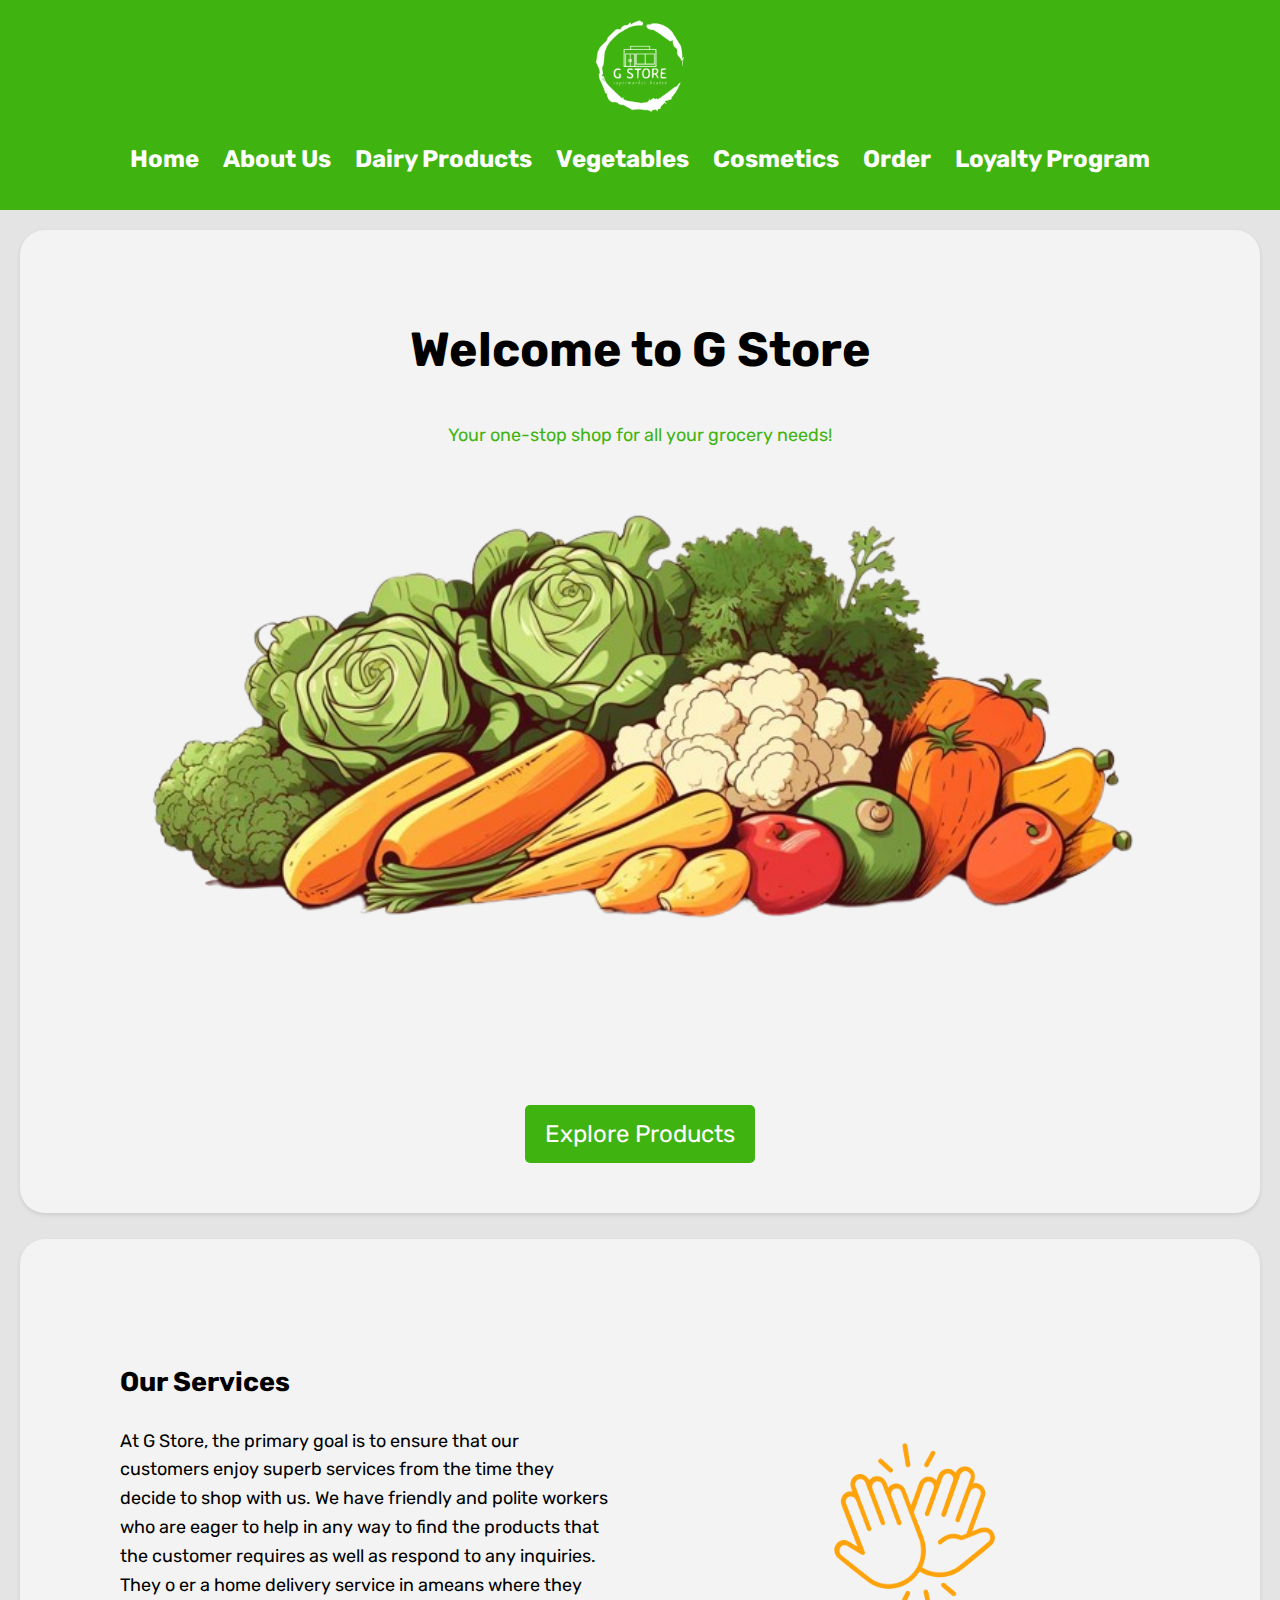
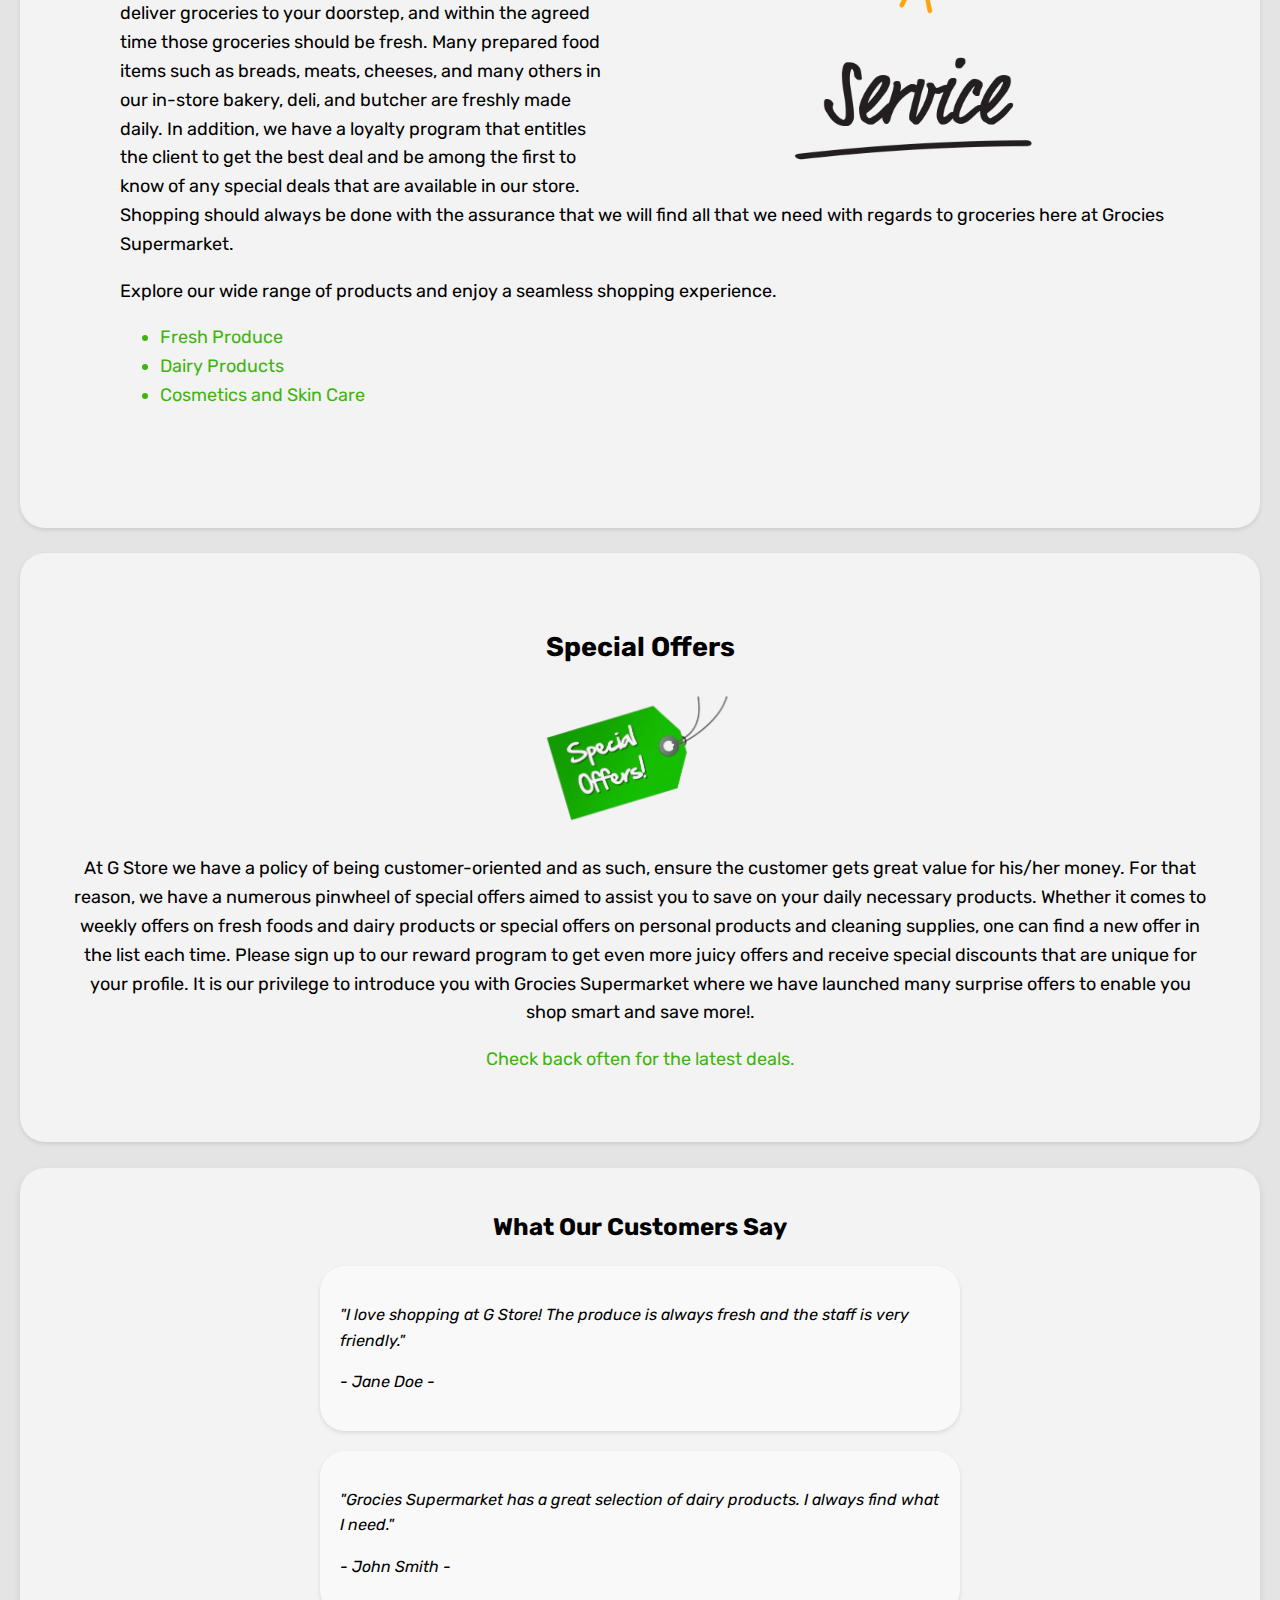
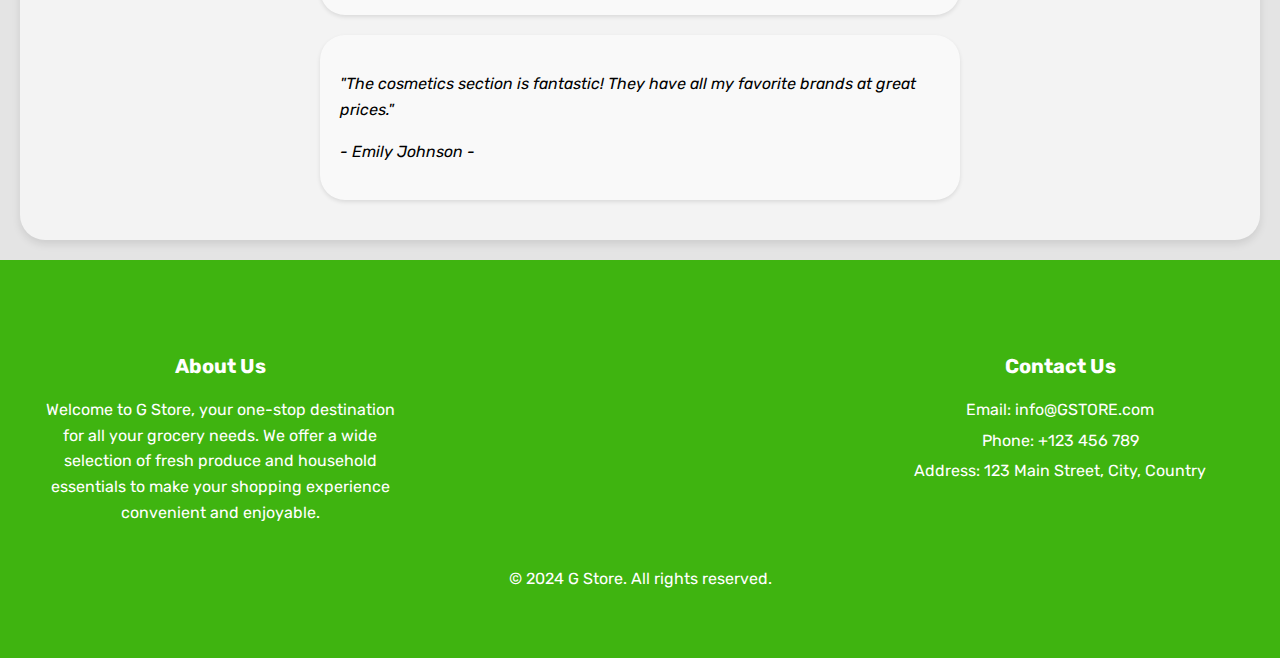
<file: index.html>
<!DOCTYPE html>
<html lang="en">
<head>
    <meta charset="UTF-8">
    <meta name="viewport" content="width=device-width, initial-scale=1.0">
    <title>G Store</title>
    <link rel="stylesheet" href="./css/style.css">
    <link rel="stylesheet" href="./css/index.css">
    <link href='https://fonts.googleapis.com/css?family=Rubik' rel='stylesheet'>
    <link rel="icon" type="image/icon" href="./img/favicon.png">
</head>
<body>
    <header>
        <img src="./img/logo.png" alt="Logo" class="logo">
        <nav>
            <ul>
                <li><a href="./index.html">Home</a></li>
                <li><a href="./aboutus.html">About Us</a></li>
                <li><a href="./dairyP.html">Dairy Products</a></li>
                <li><a href="./Vegetables.html">Vegetables</a></li>
                <li><a href="./Cosmetics.html">Cosmetics</a></li>
                <li><a href="./oder.html">Order</a></li>
                <li><a href="./Loyalty.html">Loyalty Program</a></li>
            </ul>
        </nav>
    </header>
    <main>
        <section class="intro">
            <h1>Welcome to G Store</h1>
            <p>Your one-stop shop for all your grocery needs!</p>
            <img src="./img/g store img.png" alt="Grocies Supermarket" class="responsive-image" id="gstore-img">
            <section>
            <a href="./dairyP.html" id="explorebtn">Explore Products</a>
            </section>
        </section>
        <br>
        <section class="services">
            <h2>Our Services</h2>
            <img src="./img/Service-Logo-PNG.png" alt="Services" class="responsive-image" id="service-img">
            <p>At G Store, the primary goal is to ensure that our customers enjoy superb services from the time they decide to shop with us. We have friendly and polite workers who are eager to help in any way to find the products that the customer requires as well as respond to any inquiries. They o er a home delivery service in ameans where they deliver groceries to your doorstep, and within the agreed time those groceries should be fresh. Many prepared food items such as breads, meats, cheeses, and many others in our in-store bakery, deli, and butcher are freshly made daily. In addition, we have a loyalty program that entitles the client to get the best deal and be among the first to know of any special deals that are available in our store. Shopping should always be done with the assurance that we will find all that we need with regards to groceries here at Grocies Supermarket.</p>
            <p>Explore our wide range of products and enjoy a seamless shopping experience.</p>
            <ul>
                <li>Fresh Produce</li>
                <li>Dairy Products</li>
                <li>Cosmetics and Skin Care</li>
            </ul>
        </section>
        <br>
        <section class="offers">
            <h2>Special Offers</h2>
            <img src="./img/offerimg (2).png" alt="Special Offers" class="responsive-image" id="offer-img">
            <p>At G Store we have a policy of being customer-oriented and as such, ensure the customer gets great value for his/her money. For that reason, we have a numerous pinwheel of special offers aimed to assist you to save on your daily necessary products. Whether it comes to weekly offers on fresh foods and dairy products or special offers on personal products and cleaning supplies, one can find a new offer in the list each time. Please sign up to our reward program to get even more juicy offers and receive special discounts that are unique for your profile. It is our privilege to introduce you with Grocies Supermarket where we have launched many surprise offers to enable you shop smart and save more!.</p>
            <p id="offer-line">Check back often for the latest deals.</p>
        </section>
        <br>
        <section class="customer-reviews">
            <h2>What Our Customers Say</h2>
            <article class="review">
                <p>"I love shopping at G Store! The produce is always fresh and the staff is very friendly."</p>
                <p>- Jane Doe -</p>
            </article>
            <article class="review">
                <p>"Grocies Supermarket has a great selection of dairy products. I always find what I need."</p>
                <p>- John Smith -</p>
            </article>
            <article class="review">
                <p>"The cosmetics section is fantastic! They have all my favorite brands at great prices."</p>
                <p>- Emily Johnson -</p>
            </article>
        </section>
    </main>
    <footer class="footer">
        <div class="footer-container">
            <section class="footer-info">
                <h3>About Us</h3>
                <p>Welcome to G Store, your one-stop destination for all your grocery needs. We offer a wide selection of fresh produce and household essentials to make your shopping experience convenient and enjoyable.</p>
            </section>
            <section class="footer-contact">
                <h3>Contact Us</h3>
                <p>Email: info@GSTORE.com</p>
                <p>Phone: +123 456 789</p>
                <p>Address: 123 Main Street, City, Country</p>
            </section>
        </div>
        <p>&copy; 2024 G Store. All rights reserved.</p>
   </footer>    
</body>
</html>
</file>
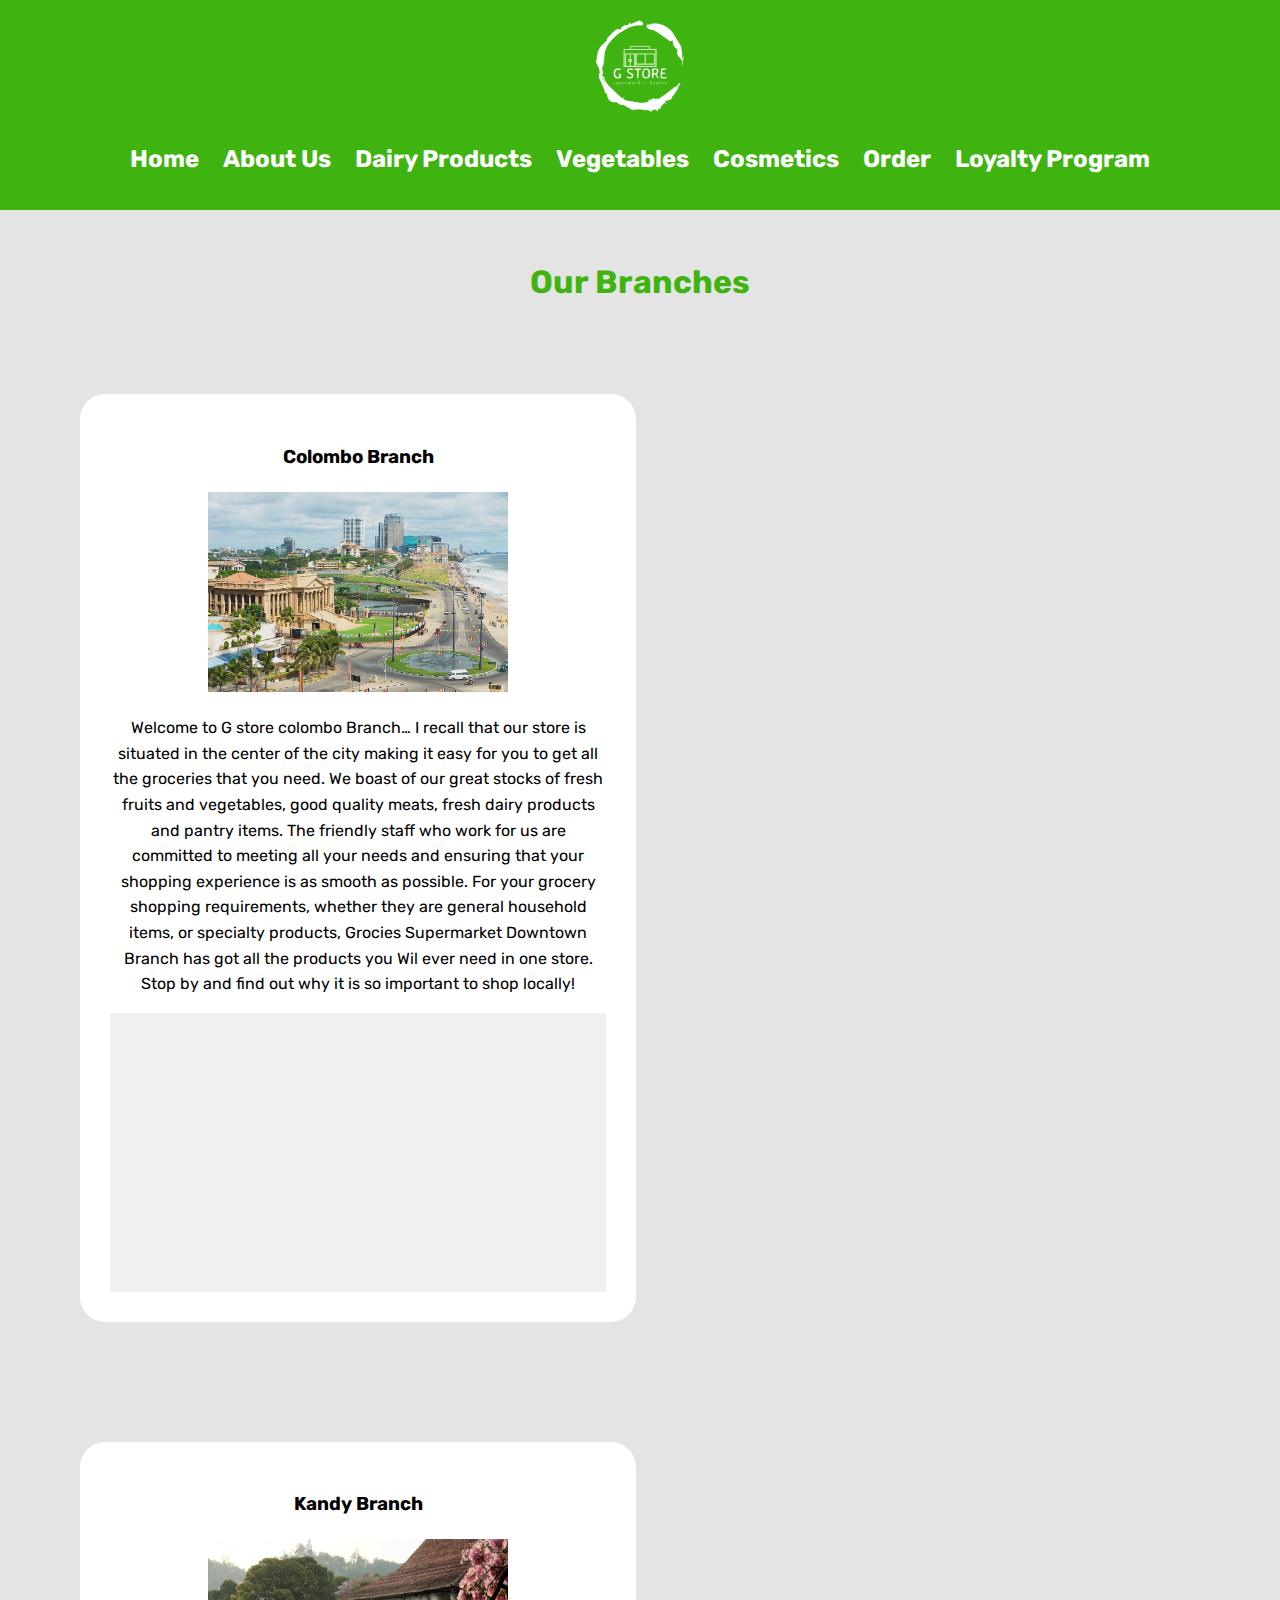
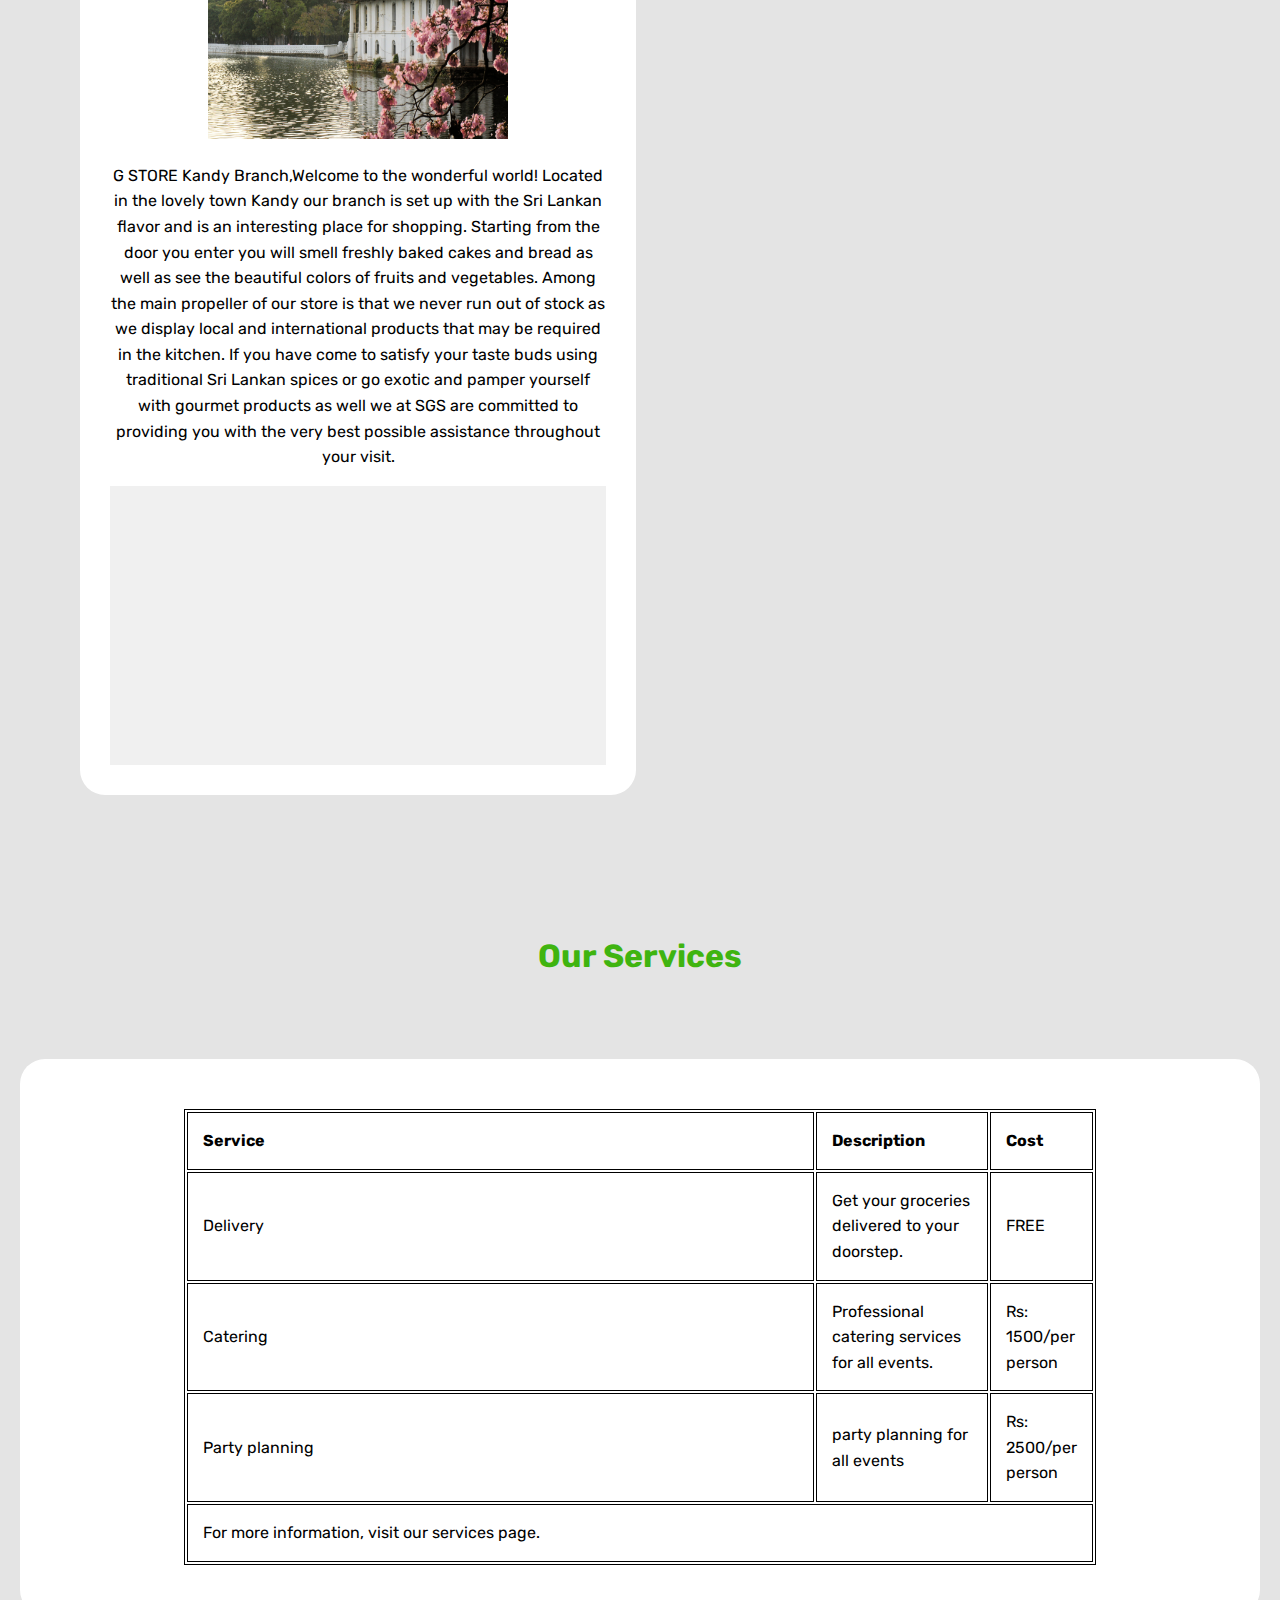
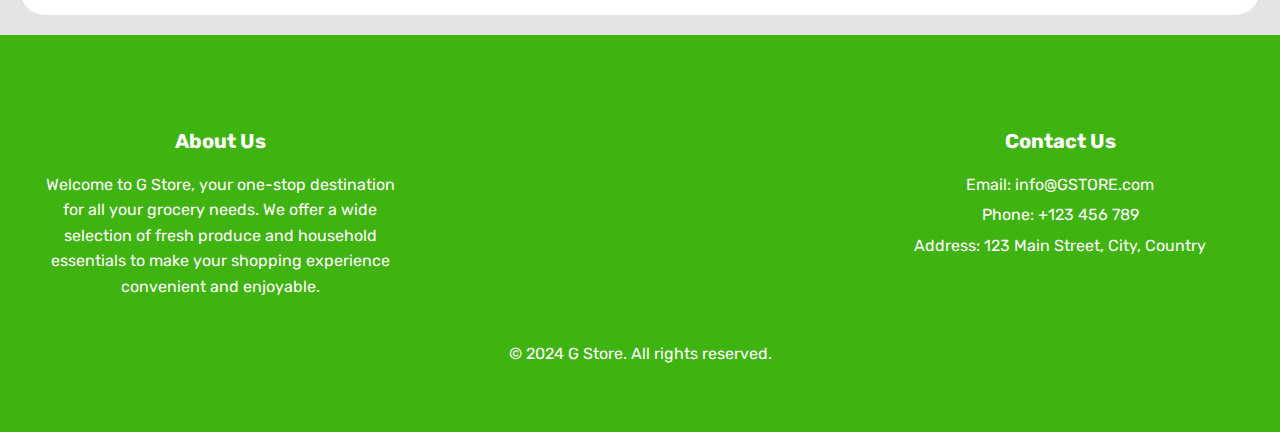
<file: aboutus.html>
<!DOCTYPE html>
<html lang="en">
<head>
    <meta charset="UTF-8">
    <meta name="viewport" content="width=device-width, initial-scale=1.0">
    <title>About Us - G Store</title>
    <link rel="stylesheet" href="./css/style.css">
    <link rel="stylesheet" href="./css/aboutus.css">
    <link href='https://fonts.googleapis.com/css?family=Rubik' rel='stylesheet'>
    <link rel="stylesheet" href="https://cdnjs.cloudflare.com/ajax/libs/font-awesome/4.7.0/css/font-awesome.min.css">
    <link rel="icon" type="image/icon" href="./img/favicon.png">
</head>
<body>
    <header>
        <img src="./img/logo.png" alt="Logo" class="logo">
        <nav>
            <ul>
                <li><a href="./index.html">Home</a></li>
                <li><a href="./aboutus.html">About Us</a></li>
                <li><a href="./dairyP.html">Dairy Products</a></li>
                <li><a href="./Vegetables.html">Vegetables</a></li>
                <li><a href="./Cosmetics.html">Cosmetics</a></li>
                <li><a href="./oder.html">Order</a></li>
                <li><a href="./Loyalty.html">Loyalty Program</a></li>
            </ul>
        </nav>
    </header>
    <main>
        <section class="branch">
            <h2 id="branches">Our Branches</h2>
            <section class="branch-info">
            <h3>Colombo Branch</h3>
            <img id="branchimg" src="./img/Colombo-Sri-Lanka.webp" alt="colombo Branch" class="responsive-image">
            <p>Welcome to G store colombo Branch… I recall that our store is situated in the center of the city making it easy for you to get all the groceries that you need. We boast of our great stocks of fresh fruits and vegetables, good quality meats, fresh dairy products and pantry items. The friendly staff who work for us are committed to meeting all your needs and ensuring that your shopping experience is as smooth as possible. For your grocery shopping requirements, whether they are general household items, or specialty products, Grocies Supermarket Downtown Branch has got all the products you Wil ever need in one store. Stop by and find out why it is so important to shop locally!</p>
            <div class="map-container">
            <iframe src="https://www.google.com/maps/embed?pb=!1m18!1m12!1m3!1d63371.804534919356!2d79.77826489864545!3d6.9219175197999405!2m3!1f0!2f0!3f0!3m2!1i1024!2i768!4f13.1!3m3!1m2!1s0x3ae253d10f7a7003%3A0x320b2e4d32d3838d!2sColombo!5e0!3m2!1sen!2slk!4v1716391296738!5m2!1sen!2slk" width="600px" height="450px" style="border:0;" allowfullscreen="" loading="lazy" referrerpolicy="no-referrer-when-downgrade"></iframe>
            </div>
            </section>
            <section class="branch-info">
            <h3>Kandy Branch</h3>
            <img id="branchimg" src="./img/kandy.jpg" alt="kandy Branch" class="responsive-image">
            <p>G STORE Kandy Branch,Welcome to the wonderful world! Located in the lovely town Kandy our branch is set up with the Sri Lankan flavor and is an interesting place for shopping. Starting from the door you enter you will smell freshly baked cakes and bread as well as see the beautiful colors of fruits and vegetables. Among the main propeller of our store is that we never run out of stock as we display local and international products that may be required in the kitchen. If you have come to satisfy your taste buds using traditional Sri Lankan spices or go exotic and pamper yourself with gourmet products as well we at SGS are committed to providing you with the very best possible assistance throughout your visit.</p>
            <div class="map-container">
            <iframe src="https://www.google.com/maps/embed?pb=!1m18!1m12!1m3!1d31660.21194399941!2d80.60518184996235!3d7.294587402113432!2m3!1f0!2f0!3f0!3m2!1i1024!2i768!4f13.1!3m3!1m2!1s0x3ae366266498acd3%3A0x411a3818a1e03c35!2sKandy!5e0!3m2!1sen!2slk!4v1716389915965!5m2!1sen!2slk" width="600px" height="450px" style="border:0;" allowfullscreen="" loading="lazy" referrerpolicy="no-referrer-when-downgrade"></iframe>
            </div>
            </section>
        </section>
        <h2 id="service-title">Our Services</h2>
        <section class="services">
            <table>
                <thead>
                    <tr>
                        <th>Service</th>
                        <th>Description</th>
                        <th>Cost</th>
                    </tr>
                </thead>
                <tbody>
                    <tr>
                        <td>Delivery</td>
                        <td>Get your groceries delivered to your doorstep.</td>
                        <td>FREE</td>
                    </tr>
                    <tr>
                        <td>Catering</td>
                        <td>Professional catering services for all events.</td>
                        <td>Rs: 1500/per person</td>
                    </tr>
                    <tr>
                        <td>Party planning</td>
                        <td>party planning for all events</td>
                        <td>Rs: 2500/per person</td>
                    </tr>
                </tbody>
                <tfoot>
                    <tr>
                        <td colspan="3">For more information, visit our services page.</td>
                    </tr>
                </tfoot>
            </table>
        </section>
    </main>
    <footer class="footer">
        <div class="footer-container">
            <section class="footer-info">
                <h3>About Us</h3>
                <p>Welcome to G Store, your one-stop destination for all your grocery needs. We offer a wide selection of fresh produce and household essentials to make your shopping experience convenient and enjoyable.</p>
            </section>
            <section class="footer-contact">
                <h3>Contact Us</h3>
                <p>Email: info@GSTORE.com</p>
                <p>Phone: +123 456 789</p>
                <p>Address: 123 Main Street, City, Country</p>
            </section>
        </div>
        <p>&copy; 2024 G Store. All rights reserved.</p>
   </footer>        
</body>
</html>
</file>
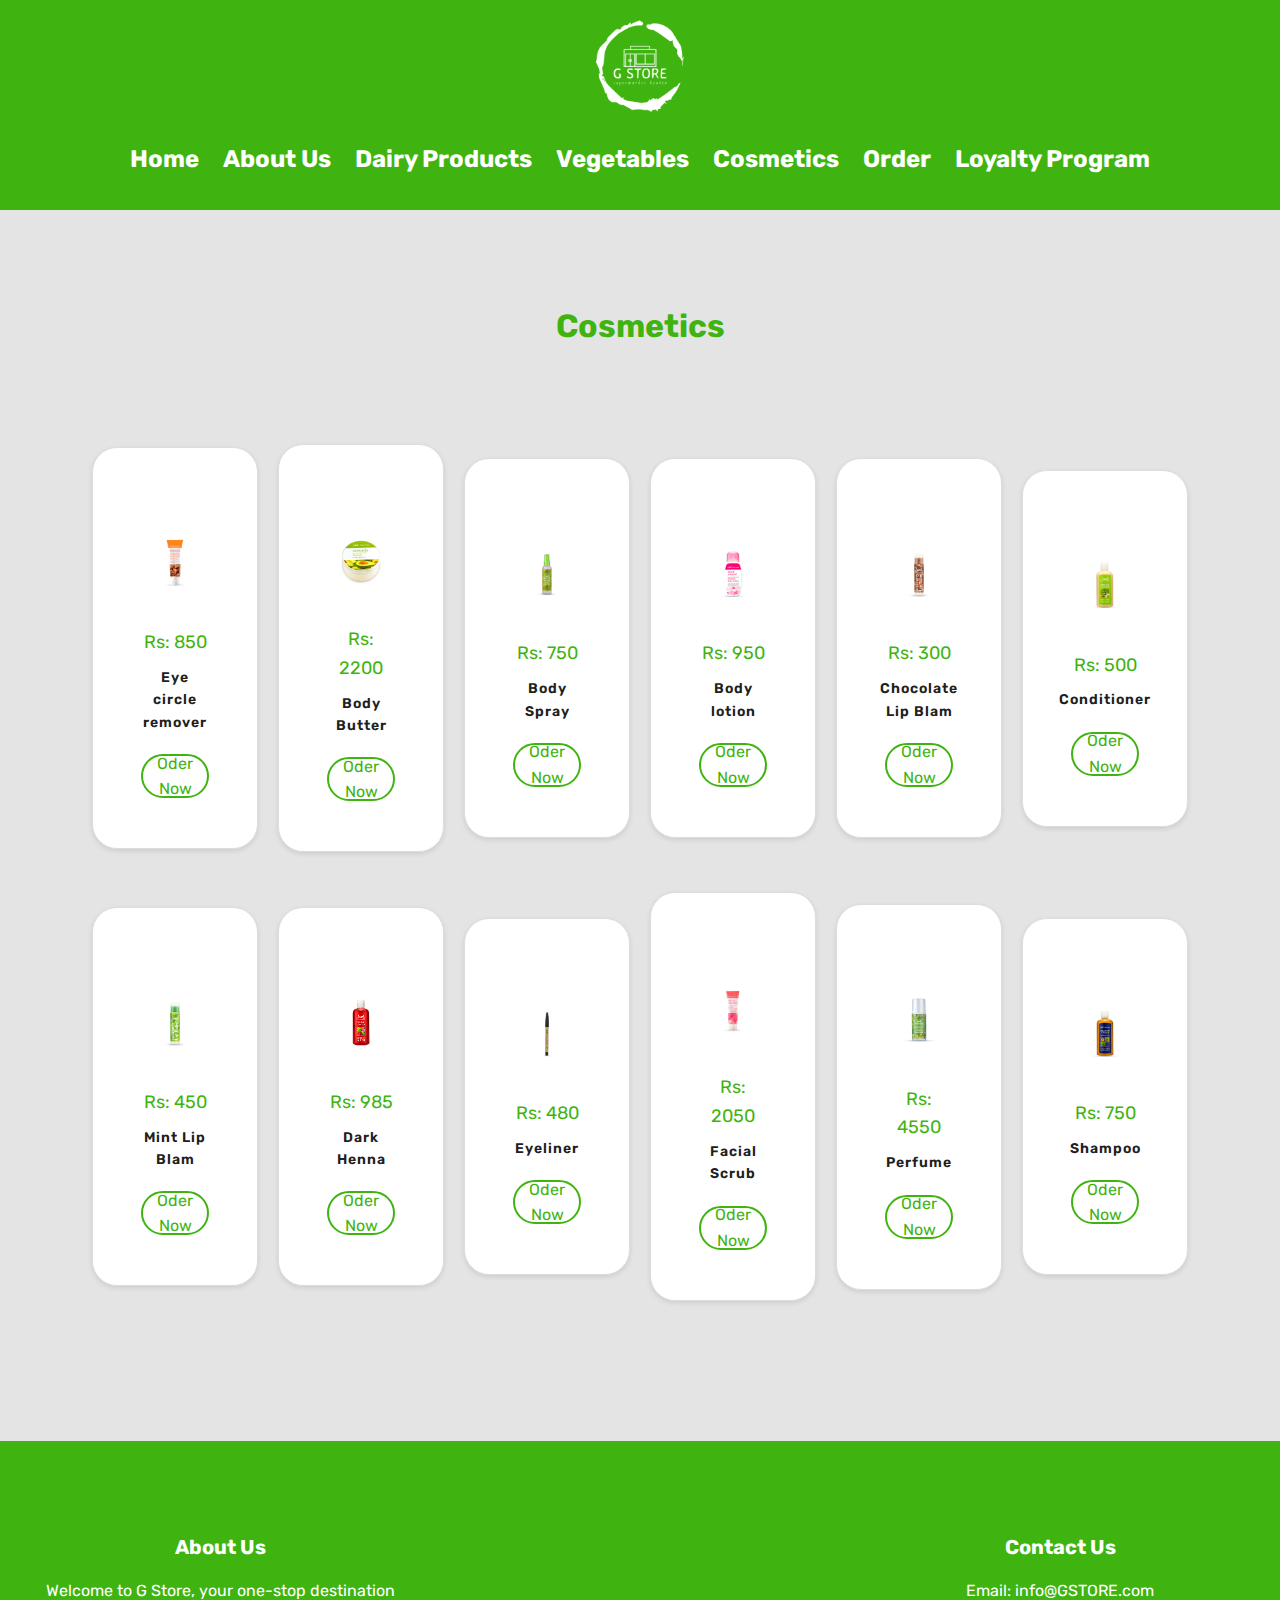
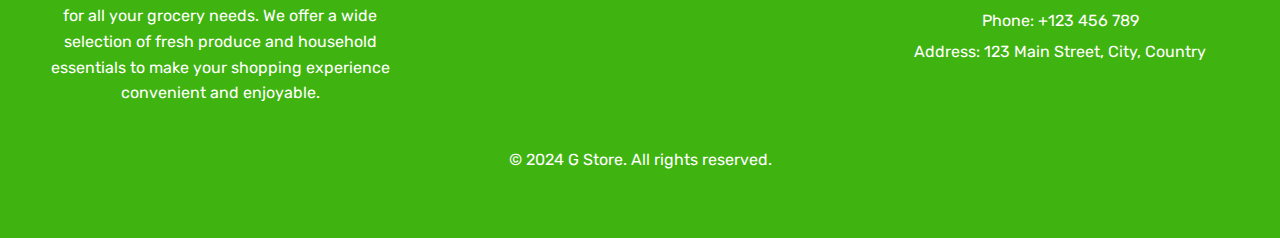
<file: Cosmetics.html>
<!DOCTYPE html>
<html lang="en">
<head>
    <meta charset="UTF-8">
    <meta name="viewport" content="width=device-width, initial-scale=1.0">
    <title>Cosmetics and Skin Care - G Store</title>
    <link rel="stylesheet" href="./css/style.css">
    <link href='https://fonts.googleapis.com/css?family=Rubik' rel='stylesheet'>
    <link rel="stylesheet" href="./css/cosmetics.css">
    <link rel="icon" type="image/icon" href="./img/favicon.png">
</head>
<body>
    <header>
        <img src="./img/logo.png" alt="Logo" class="logo">
        <nav>
            <ul>
                <li><a href="./index.html">Home</a></li>
                <li><a href="./aboutus.html">About Us</a></li>
                <li><a href="./dairyP.html">Dairy Products</a></li>
                <li><a href="./Vegetables.html">Vegetables</a></li>
                <li><a href="./Cosmetics.html">Cosmetics</a></li>
                <li><a href="./oder.html">Order</a></li>
                <li><a href="./Loyalty.html">Loyalty Program</a></li>
            </ul>
        </nav>
    </header>
    <main>
        <section class="cosmetics">
            <h1>Cosmetics</h1>
            <div class="container">
                <table class="table">
                    <tr>
                        <td>
                            <div class="box">
                                <img src="./img/cosmetic/1200-x-1200.webp" alt="circle remover">
                                <div class="price">
                                    <p>Rs: 850</p>
                                </div>
                                <strong>Eye circle remover</strong>
                                <a href="./oder.html" class="cart-btn">Oder Now</a>
                            </div>
                        </td>
                        <td>
                            <div class="box">
                                <img src="./img/cosmetic/body butter.webp" alt="body butter">
                                <div class="price">
                                    <p>Rs: 2200</p>
                                </div>
                                <strong>Body Butter</strong>
                                <a href="./oder.html" class="cart-btn">Oder Now</a>
                            </div>
                        </td>
                        <td>
                            <div class="box">
                                <img src="./img/cosmetic/body spray.webp" alt="body spray">
                                <div class="price">
                                    <p>Rs: 750</p>
                                </div>
                                <strong>Body Spray</strong>
                                <a href="./oder.html" class="cart-btn">Oder Now</a>
                            </div>
                        </td>
                        <td>
                            <div class="box">
                                <img src="./img/cosmetic/Body-Lotion.webp" alt="body lotion">
                                <div class="price">
                                    <p>Rs: 950</p>
                                </div>
                                <strong>Body lotion</strong>
                                <a href="./oder.html" class="cart-btn">Oder Now</a>
                            </div>
                        </td>
                        <td>
                            <div class="box">
                                <img src="./img/cosmetic/Chocolate-Lip-Balm.webp" alt="chocolate lip  balm">
                                <div class="price">
                                    <p>Rs: 300</p>
                                </div>
                                <strong>Chocolate Lip Blam</strong>
                                <a href="./oder.html" class="cart-btn">Oder Now</a>
                            </div>
                        </td>
                        <td>
                            <div class="box">
                                <img src="./img/cosmetic/Conditioner.webp" alt="Conditioner">
                                <div class="price">
                                    <p>Rs: 500</p>
                                </div>
                                <strong>Conditioner</strong>
                                <a href="./oder.html" class="cart-btn">Oder Now</a>
                            </div>
                        </td>
                    </tr>
                    <tr>
                        <td>
                            <div class="box">
                                <img src="./img/cosmetic/Cool-Mint-Lip-Balm.webp" alt="mint lip blam">
                                <div class="price">
                                    <p>Rs: 450</p>
                                </div>
                                <strong>Mint Lip Blam</strong>
                                <a href="./oder.html" class="cart-btn">Oder Now</a>
                            </div>
                        </td>
                        <td>
                            <div class="box">
                                <img src="./img/cosmetic/Dark-Henna.webp" alt="dark henna">
                                <div class="price">
                                    <p>Rs: 985</p>
                                </div>
                                <strong>Dark Henna</strong>
                                <a href="./oder.html" class="cart-btn">Oder Now</a>
                            </div>
                        </td>
                        <td>
                            <div class="box">
                                <img src="./img/cosmetic/Eyeliner.webp" alt="EyeLiner">
                                <div class="price">
                                    <p>Rs: 480</p>
                                </div>
                                <strong>Eyeliner</strong>
                                <a href="./oder.html" class="cart-btn">Oder Now</a>
                            </div>
                        </td>
                        <td>
                            <div class="box">
                                <img src="./img/cosmetic/facial scrub.webp" alt="facial scrub">
                                <div class="price">
                                    <p>Rs: 2050</p>
                                </div>
                                <strong>Facial Scrub</strong>
                                <a href="./oder.html" class="cart-btn">Oder Now</a>
                            </div>
                        </td>
                        <td>
                            <div class="box">
                                <img src="./img/cosmetic/Pefumed.webp" alt="perfume">
                                <div class="price">
                                    <p>Rs: 4550</p>
                                </div>
                                <strong>Perfume</strong>
                                <a href="./oder.html" class="cart-btn">Oder Now</a>
                            </div>
                        </td>
                        <td>
                            <div class="box">
                                <img src="./img/cosmetic/Shampoo.webp" alt="Shampoo">
                                <div class="price">
                                    <p>Rs: 750</p>
                                </div>
                                <strong>Shampoo</strong>
                                <a href="./oder.html" class="cart-btn">Oder Now</a>
                            </div>
                        </td>
                    </tr>
                </table>
            </div>
        </section>
        
        
    </main>
    <footer class="footer">
        <div class="footer-container">
            <section class="footer-info">
                <h3>About Us</h3>
                <p>Welcome to G Store, your one-stop destination for all your grocery needs. We offer a wide selection of fresh produce and household essentials to make your shopping experience convenient and enjoyable.</p>
            </section>
            <section class="footer-contact">
                <h3>Contact Us</h3>
                <p>Email: info@GSTORE.com</p>
                <p>Phone: +123 456 789</p>
                <p>Address: 123 Main Street, City, Country</p>
            </section>
        </div>
        <p>&copy; 2024 G Store. All rights reserved.</p>
   </footer>    
</body>
</html>
</file>
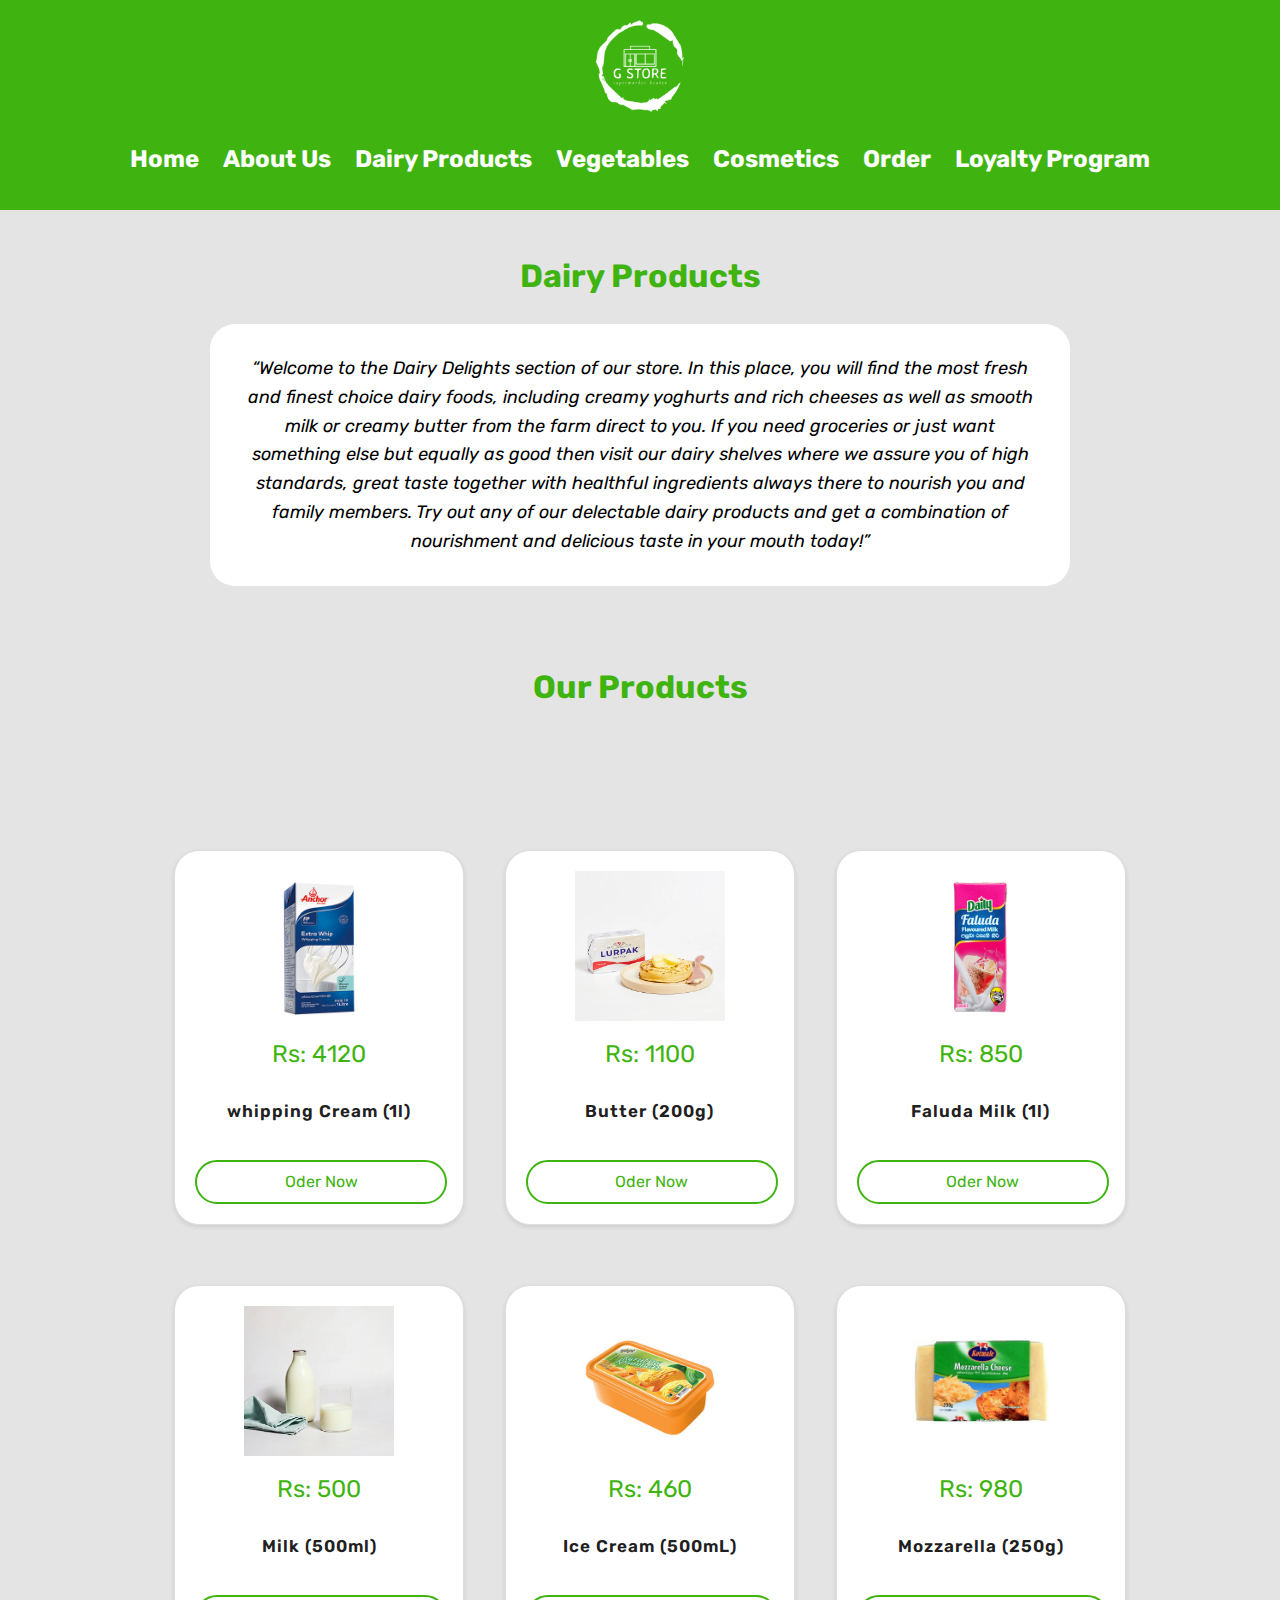
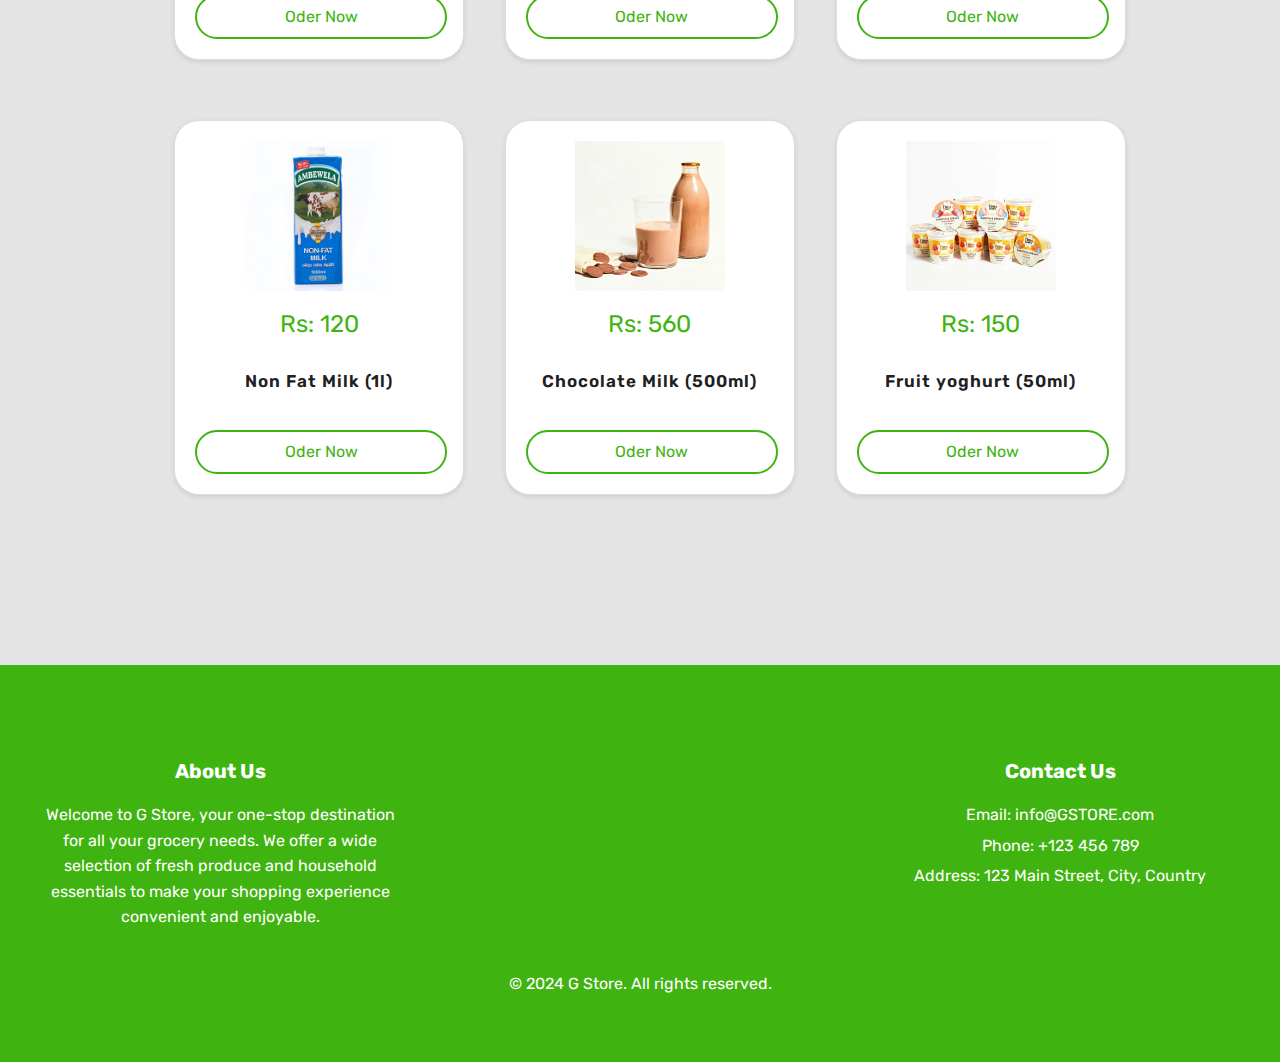
<file: dairyP.html>
<!DOCTYPE html>
<html lang="en">
<head>
    <meta charset="UTF-8">
    <meta name="viewport" content="width=device-width, initial-scale=1.0">
    <title>Dairy Products - G Store</title>
    <link rel="stylesheet" href="./css/style.css">
    <link rel="stylesheet" href="./css/dairyp.css">
    <link href='https://fonts.googleapis.com/css?family=Rubik' rel='stylesheet'>
    <link rel="icon" type="image/icon" href="./img/favicon.png">
</head>
<body>
    <header>
        <img src="./img/logo.png" alt="Logo" class="logo">
        <nav>
            <ul>
                <li><a href="./index.html">Home</a></li>
                <li><a href="./aboutus.html">About Us</a></li>
                <li><a href="./dairyP.html">Dairy Products</a></li>
                <li><a href="./Vegetables.html">Vegetables</a></li>
                <li><a href="./Cosmetics.html">Cosmetics</a></li>
                <li><a href="./oder.html">Order</a></li>
                <li><a href="./Loyalty.html">Loyalty Program</a></li>
            </ul>
        </nav>
    </header>
    <main>
        <section class="dairy-intro">
            <h1>Dairy Products</h1>
            <p>“Welcome to the Dairy Delights section of our store. In this place, you will find the most fresh and finest choice dairy foods, including creamy yoghurts and rich cheeses as well as smooth milk or creamy butter from the farm direct to you. If you need groceries or just want something else but equally as good then visit our dairy shelves where we assure you of high standards, great taste together with healthful ingredients always there to nourish you and family members. Try out any of our delectable dairy products and get a combination of nourishment and delicious taste in your mouth today!”</p>
        </section>
        <section class="dairy">
            <h2>Our Products</h2>
            <section class="products">
                <div class="container">
                    <div class="box">
                        <img src="./img/dairy products/whipping cream.jpg" alt="Cream">
                        <div class="price">
                            <p>Rs: 4120</p>
                        </div>
                        <strong>whipping Cream (1l)</strong>
                        <a href="./oder.html" class="cart-btn">Oder Now</a>
                    </div>
                    <div class="box">
                        <img src="./img/dairy products/butter.webp" alt="butter">
                        <div class="price">
                            <p>Rs: 1100</p>
                        </div>
                        <strong>Butter (200g)</strong>
                        <a href="./oder.html" class="cart-btn">Oder Now</a>
                    </div>
                    <div class="box">
                        <img src="./img/dairy products/faluda milk.jpg" alt="faluda milk">
                        <div class="price">
                            <p>Rs: 850</p>
                        </div>
                        <strong>Faluda Milk (1l)</strong>
                        <a href="./oder.html" class="cart-btn">Oder Now</a>
                    </div>
                    <div class="box">
                        <img src="./img/dairy products/milk.webp" alt="Milk">
                        <div class="price">
                            <p>Rs: 500</p>
                        </div>
                        <strong>Milk (500ml)</strong>
                        <a href="./oder.html" class="cart-btn">Oder Now</a>
                    </div>
                    <div class="box">
                        <img src="./img/dairy products/ice cream.jpg" alt="Ice Cream">
                        <div class="price">
                            <p>Rs: 460</p>
                        </div>
                        <strong>Ice Cream (500mL)</strong>
                        <a href="./oder.html" class="cart-btn">Oder Now</a>
                    </div>
                    <div class="box">
                        <img src="./img/dairy products/mozzarella.jpg" alt="mozzarella">
                        <div class="price">
                            <p>Rs: 980</p>
                        </div>
                        <strong>Mozzarella (250g)</strong>
                        <a href="./oder.html" class="cart-btn">Oder Now</a>
                    </div>
                    <div class="box">
                        <img src="./img/dairy products/non fat milk.jpg" alt="non fat">
                        <div class="price">
                            <p>Rs: 120</p>
                        </div>
                        <strong>Non Fat Milk (1l)</strong>
                        <a href="./oder.html" class="cart-btn">Oder Now</a>
                    </div>
                    <div class="box">
                        <img src="./img/dairy products/chocolate milk.webp" alt="Chocolate Milk">
                        <div class="price">
                            <p>Rs: 560</p>
                        </div>
                        <strong> Chocolate Milk (500ml)</strong>
                        <a href="./oder.html" class="cart-btn">Oder Now</a>
                    </div>
                    <div class="box">
                        <img src="./img/dairy products/fruit yoghurt.webp" alt="fruit yoghurt">
                        <div class="price">
                            <p>Rs: 150</p>
                        </div>
                        <strong>Fruit yoghurt (50ml)</strong>
                        <a href="./oder.html" class="cart-btn">Oder Now</a>
                    </div>
            </section>        
        </section>
    </main>
    <footer class="footer">
        <div class="footer-container">
            <section class="footer-info">
                <h3>About Us</h3>
                <p>Welcome to G Store, your one-stop destination for all your grocery needs. We offer a wide selection of fresh produce and household essentials to make your shopping experience convenient and enjoyable.</p>
            </section>
            <section class="footer-contact">
                <h3>Contact Us</h3>
                <p>Email: info@GSTORE.com</p>
                <p>Phone: +123 456 789</p>
                <p>Address: 123 Main Street, City, Country</p>
            </section>
        </div>
        <p>&copy; 2024 G Store. All rights reserved.</p>
   </footer>    
</body>
</html>
</file>
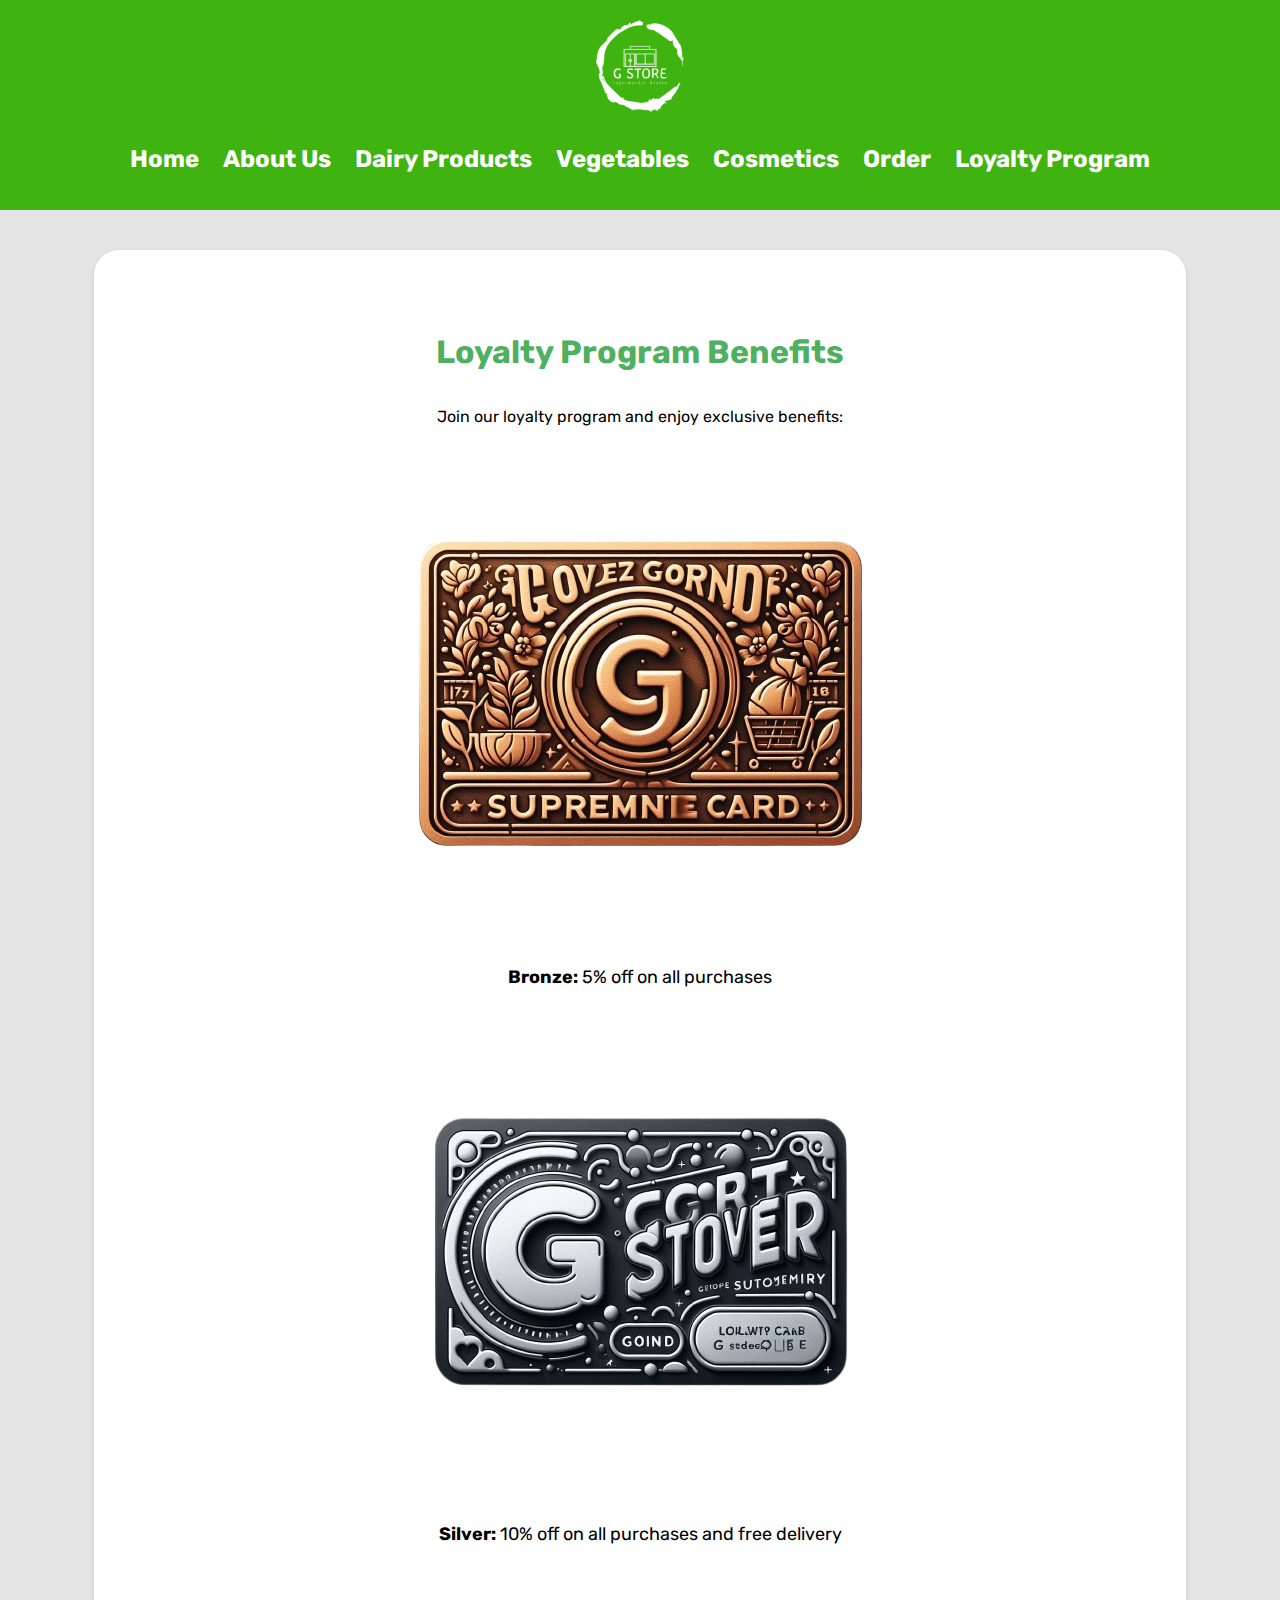
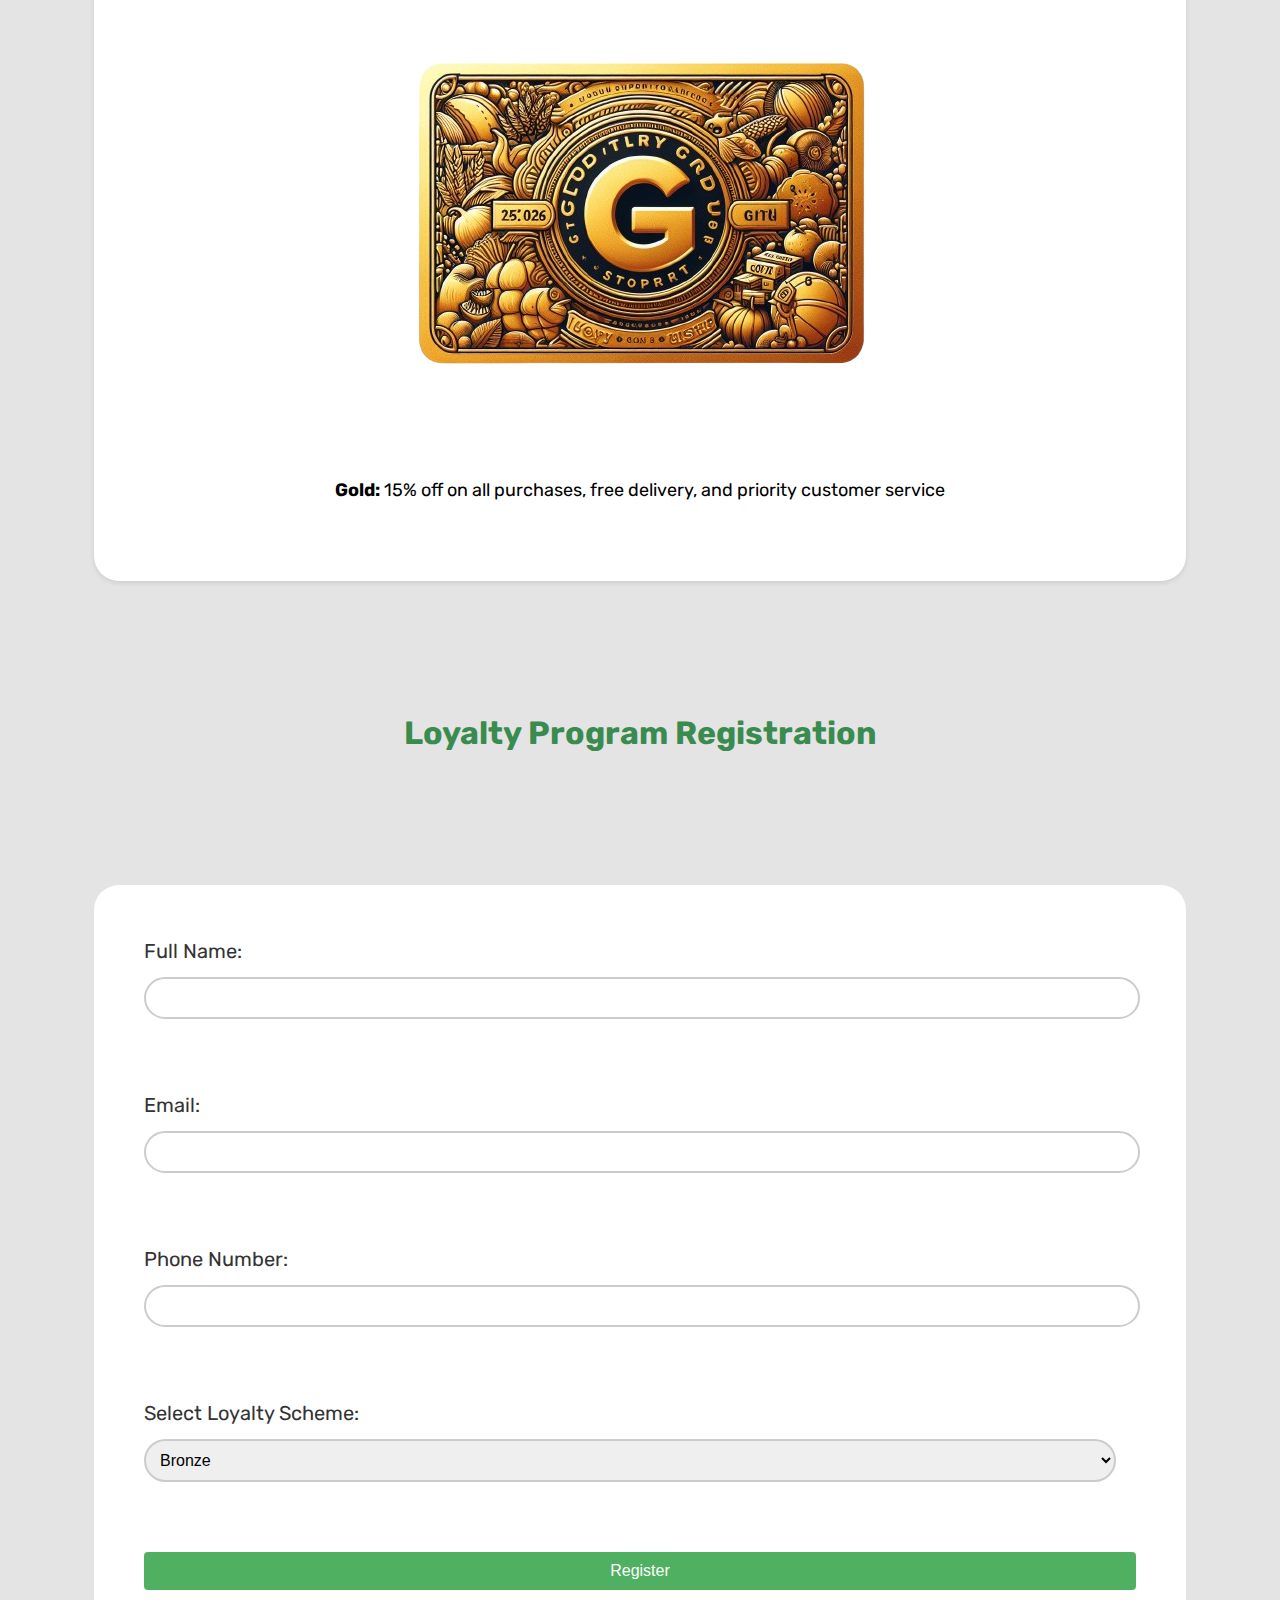
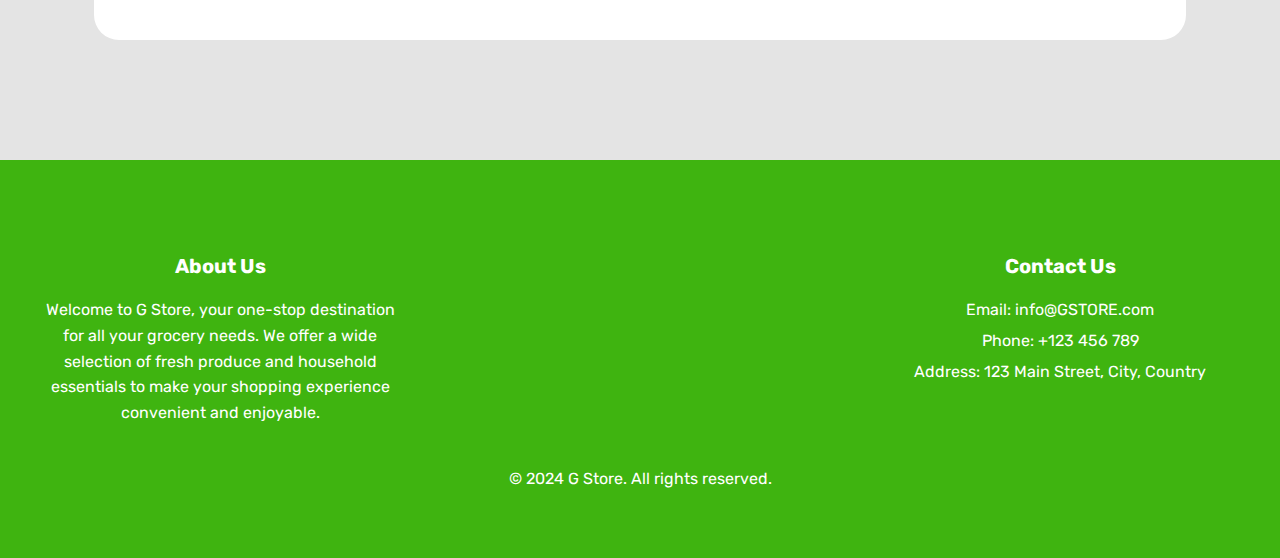
<file: Loyalty.html>
<!DOCTYPE html>
<html lang="en">
<head>
    <meta charset="UTF-8">
    <meta name="viewport" content="width=device-width, initial-scale=1.0">
    <title>Loyalty Program - G Store</title>
    <link rel="stylesheet" href="./css/style.css">
    <link href='https://fonts.googleapis.com/css?family=Rubik' rel='stylesheet'>
    <link rel="stylesheet" href="./css/loyalty.css">
    <link rel="icon" type="image/icon" href="./img/favicon.png">
</head>
<body>
    <header>
        <img src="./img/logo.png" alt="Logo" class="logo">
        <nav>
            <ul>
                <li><a href="./index.html">Home</a></li>
                <li><a href="./aboutus.html">About Us</a></li>
                <li><a href="./dairyP.html">Dairy Products</a></li>
                <li><a href="./Vegetables.html">Vegetables</a></li>
                <li><a href="./Cosmetics.html">Cosmetics</a></li>
                <li><a href="./oder.html">Order</a></li>
                <li><a href="./Loyalty.html">Loyalty Program</a></li>
            </ul>
        </nav>
    </header>
    <main>
        <section class="benefits">
            <h2>Loyalty Program Benefits</h2>
            <p>Join our loyalty program and enjoy exclusive benefits:</p>
            <ul>
                <img id="loyalty-card" src="./img/bronze loyality card.png" alt="bronze card">
                <li><strong>Bronze:</strong> 5% off on all purchases</li> 
                <img id="loyalty-card" src="./img/silver loyality card.png" alt="silver card">   
                <li><strong>Silver:</strong> 10% off on all purchases and free delivery</li>
                <img id="loyalty-card"src="./img/gold loyality card.png" alt="gold card">
                <li><strong>Gold:</strong> 15% off on all purchases, free delivery, and priority customer service</li>
            </ul>
        </section>
        <section class="loyalty">
            <h2>Loyalty Program Registration</h2>
            <form action="#" method="POST">
                <div>
                    <label for="name">Full Name:</label>
                    <input type="text" id="name" name="name" required>
                </div>
                <div>
                    <label for="email">Email:</label>
                    <input type="email" id="email" name="email" required>
                </div>
                <div>
                    <label for="phone">Phone Number:</label>
                    <input type="tel" id="phone" name="phone" required>
                </div>
                <div>
                    <label for="loyalty-scheme">Select Loyalty Scheme:</label>
                    <select id="loyalty-scheme" name="loyalty-scheme">
                        <option value="bronze">Bronze</option>
                        <option value="silver">Silver</option>
                        <option value="gold">Gold</option>
                    </select>
                </div>
                <div>
                    <button type="submit">Register</button>
                </div>
            </form>
        </section>    
    </main>
    <footer class="footer">
        <div class="footer-container">
            <section class="footer-info">
                <h3>About Us</h3>
                <p>Welcome to G Store, your one-stop destination for all your grocery needs. We offer a wide selection of fresh produce and household essentials to make your shopping experience convenient and enjoyable.</p>
            </section>
            <section class="footer-contact">
                <h3>Contact Us</h3>
                <p>Email: info@GSTORE.com</p>
                <p>Phone: +123 456 789</p>
                <p>Address: 123 Main Street, City, Country</p>
            </section>
        </div>
        <p>&copy; 2024 G Store. All rights reserved.</p>
   </footer>    
</body>
</html>
</file>
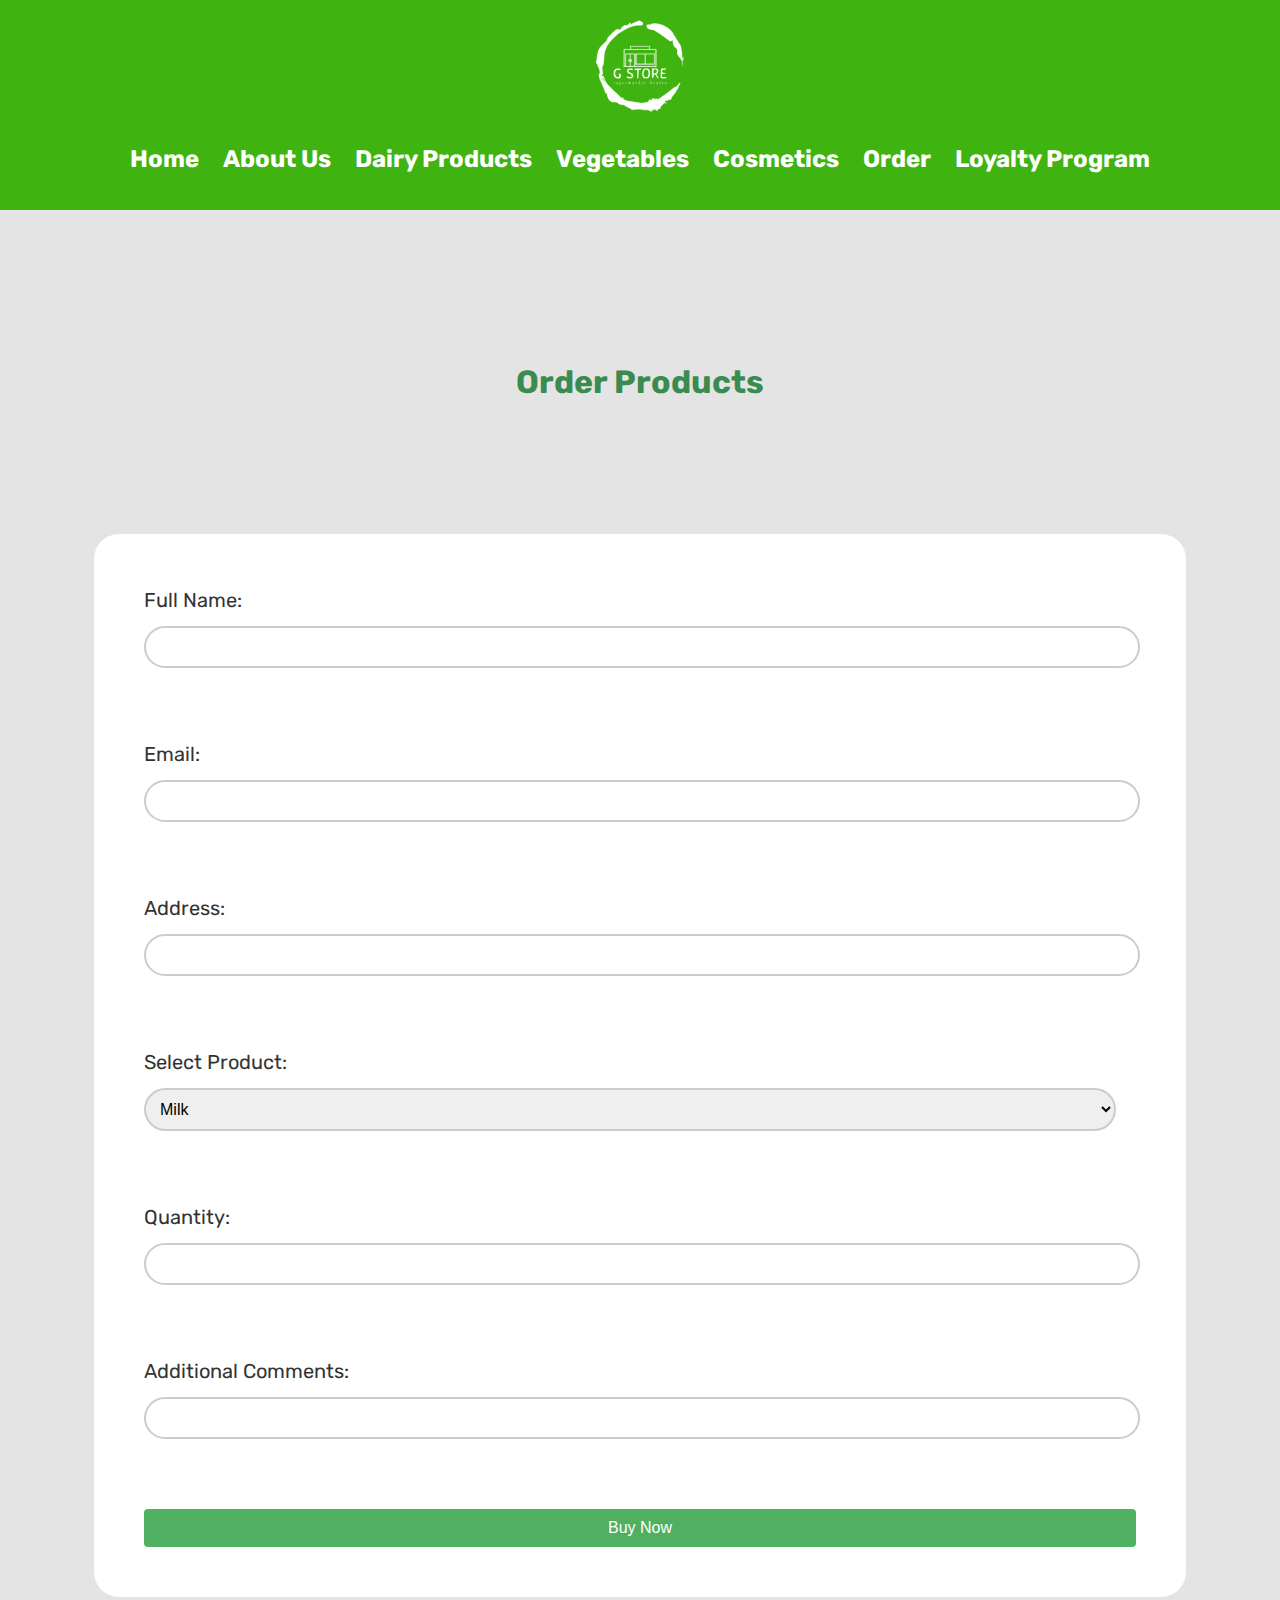
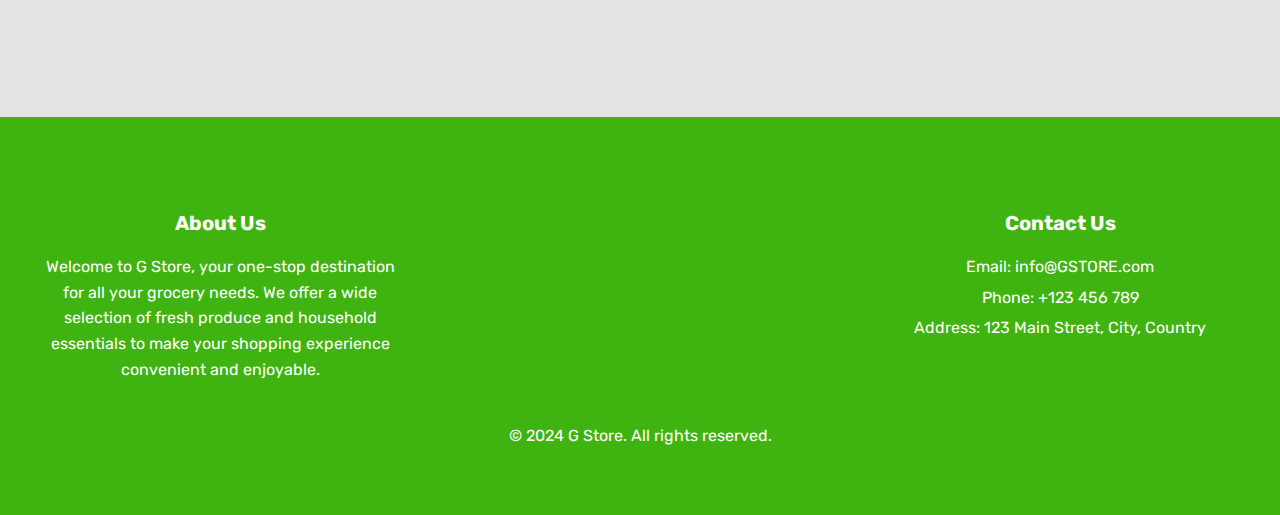
<file: oder.html>
<!DOCTYPE html>
<html lang="en">
<head>
    <meta charset="UTF-8">
    <meta name="viewport" content="width=device-width, initial-scale=1.0">
    <title>Order - G Store</title>
    <link rel="stylesheet" href="./css/style.css">
    <link href='https://fonts.googleapis.com/css?family=Rubik' rel='stylesheet'>
    <link rel="stylesheet" href="./css/oder.css">
    <link rel="icon" type="image/icon" href="./img/favicon.png">
</head>
<body>
    <header>
        <img src="./img/logo.png" alt="Logo" class="logo">
        <nav>
            <ul>
                <li><a href="./index.html">Home</a></li>
                <li><a href="./aboutus.html">About Us</a></li>
                <li><a href="./dairyP.html">Dairy Products</a></li>
                <li><a href="./Vegetables.html">Vegetables</a></li>
                <li><a href="./Cosmetics.html">Cosmetics</a></li>
                <li><a href="./oder.html">Order</a></li>
                <li><a href="./Loyalty.html">Loyalty Program</a></li>
            </ul>
        </nav>
    </header>
    <main>
        <section class="order">
            <h2>Order Products</h2>
            <form action="#" method="POST">
                <div>
                    <label for="name">Full Name:</label>
                    <input type="text" id="name" name="name" required>
                </div>
                <div>
                    <label for="email">Email:</label>
                    <input type="email" id="email" name="email" required>
                </div>
                <div>
                    <label for="address">Address:</label>
                    <input type="number" id="quantity" name="quantity" min="1" required>
                </div>
                <div>
                    <label for="product">Select Product:</label>
                    <select id="product" name="product">
                        <option value="milk">Milk</option>
                        <option value="cheese">Cheese</option>
                        <option value="yogurt">Yogurt</option>
                        <option value="carrots">Carrots</option>
                        <option value="broccoli">Broccoli</option>
                        <option value="spinach">Spinach</option>
                        <option value="face-cream">Face Cream</option>
                        <option value="lip-balm">Lip Balm</option>
                        <option value="sunscreen">Sunscreen</option>
                    </select>
                </div>
                <div>
                    <label for="quantity">Quantity:</label>
                    <input type="number" id="quantity" name="quantity" min="1" required>
                </div>
                <div>
                    <label for="comments">Additional Comments:</label>
                    <input type="number" id="quantity" name="quantity" min="1" required>
                </div>
                <div>
                    <button type="submit">Buy Now</button>
                </div>
            </form>
        </section>
    </main>
    <footer class="footer">
        <div class="footer-container">
            <section class="footer-info">
                <h3>About Us</h3>
                <p>Welcome to G Store, your one-stop destination for all your grocery needs. We offer a wide selection of fresh produce and household essentials to make your shopping experience convenient and enjoyable.</p>
            </section>
            <section class="footer-contact">
                <h3>Contact Us</h3>
                <p>Email: info@GSTORE.com</p>
                <p>Phone: +123 456 789</p>
                <p>Address: 123 Main Street, City, Country</p>
            </section>
        </div>
        <p>&copy; 2024 G Store. All rights reserved.</p>
   </footer>    
</body>
</html>
</file>
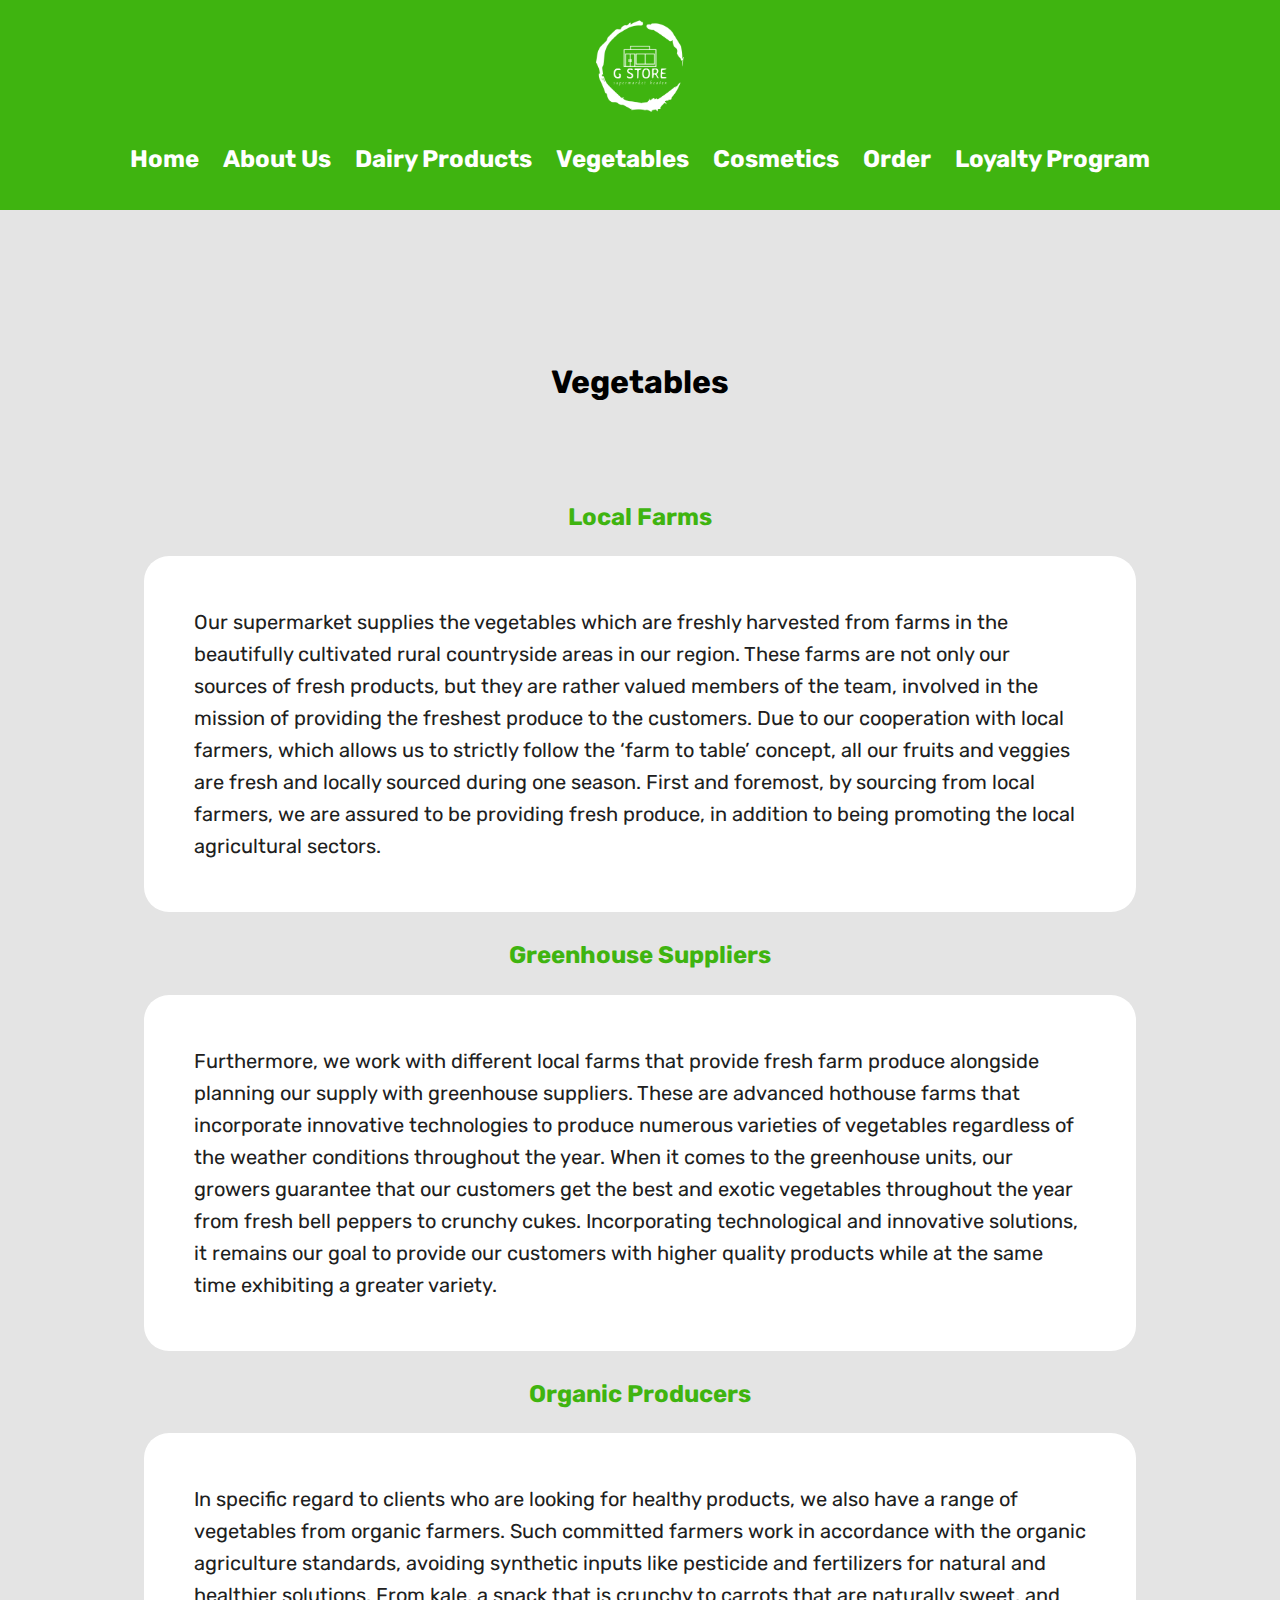
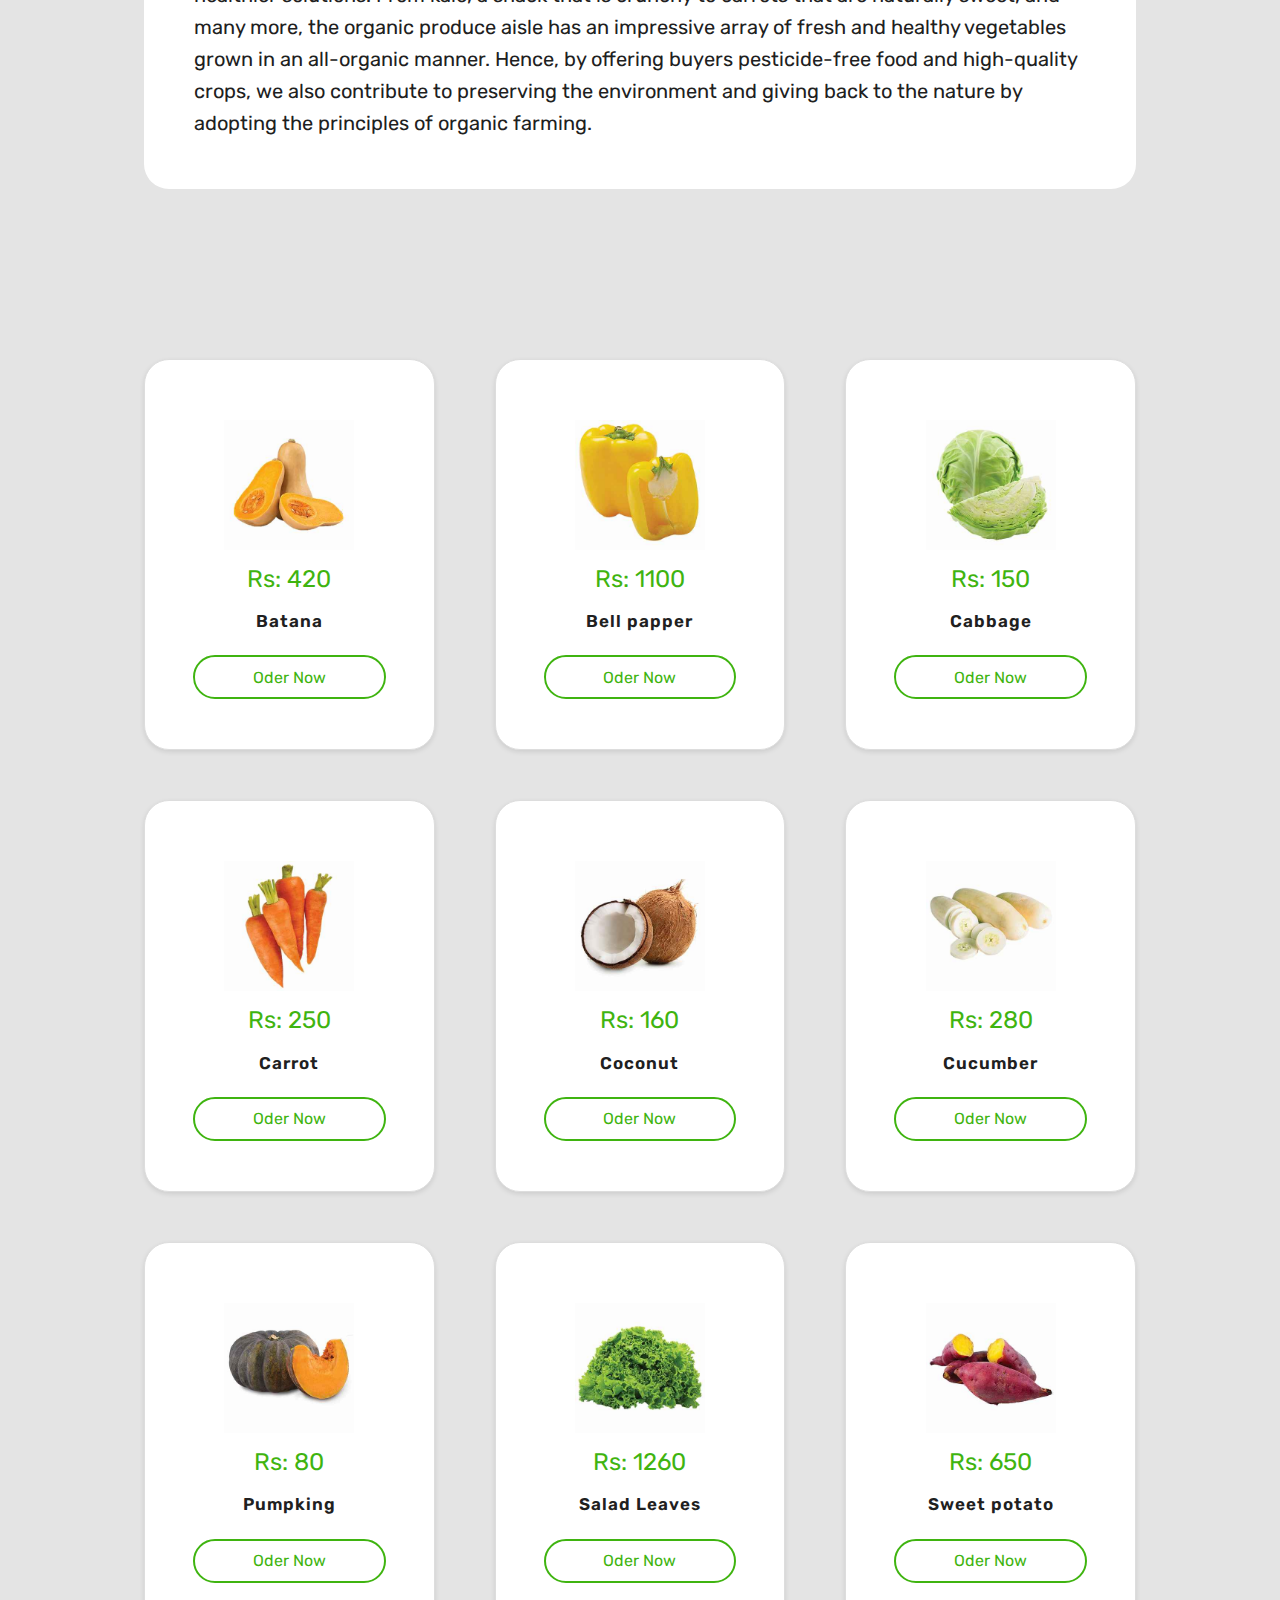
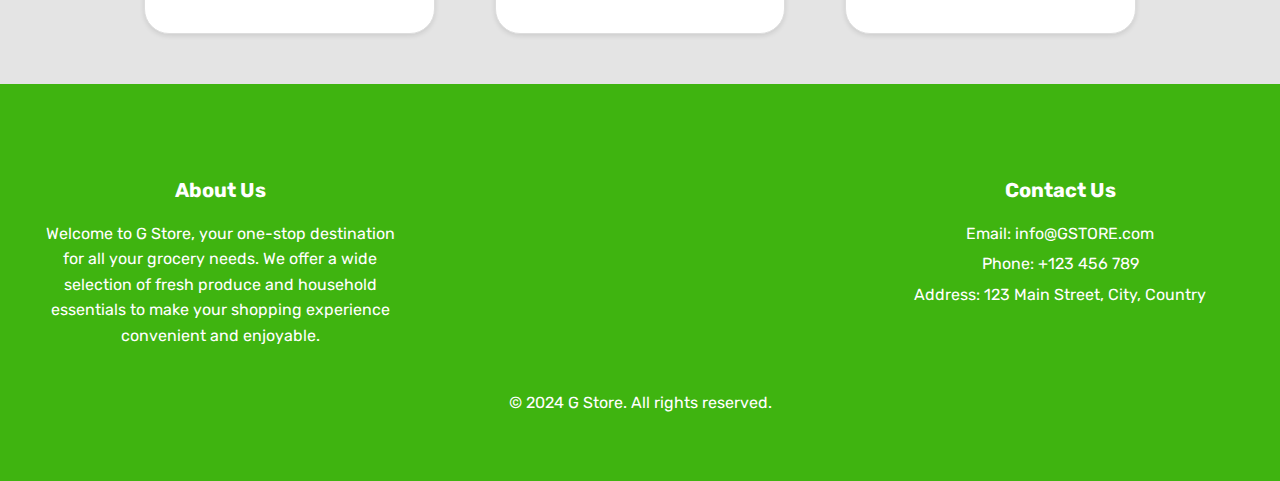
<file: Vegetables.html>
<!DOCTYPE html>
<html lang="en">
<head>
    <meta charset="UTF-8">
    <meta name="viewport" content="width=device-width, initial-scale=1.0">
    <title>Vegetables - G Store</title>
    <link rel="stylesheet" href="./css/style.css">
    <link rel="stylesheet" href="./css/vagetables.css">
    <link href='https://fonts.googleapis.com/css?family=Rubik' rel='stylesheet'>
    <link rel="icon" type="image/icon" href="./img/favicon.png">
</head>
<body>
    <header>
        <img src="./img/logo.png" alt="Logo" class="logo">
        <nav>
            <ul>
                <li><a href="./index.html">Home</a></li>
                <li><a href="./aboutus.html">About Us</a></li>
                <li><a href="./dairyP.html">Dairy Products</a></li>
                <li><a href="./Vegetables.html">Vegetables</a></li>
                <li><a href="./Cosmetics.html">Cosmetics</a></li>
                <li><a href="./oder.html">Order</a></li>
                <li><a href="./Loyalty.html">Loyalty Program</a></li>
            </ul>
        </nav>
    </header>
    <main>
        <section class="vegetables">
            <h2>Vegetables</h2>
            <div class="venues">
                <h3>Local Farms</h3>
                <p>Our supermarket supplies the vegetables which are freshly harvested from farms in the beautifully cultivated rural countryside areas in our region. These farms are not only our sources of fresh products, but they are rather valued members of the team, involved in the mission of providing the freshest produce to the customers. Due to our cooperation with local farmers, which allows us to strictly follow the ‘farm to table’ concept, all our fruits and veggies are fresh and locally sourced during one season. First and foremost, by sourcing from local farmers, we are assured to be providing fresh produce, in addition to being promoting the local agricultural sectors.</p>
                <h3>Greenhouse Suppliers</h3>
                <p>Furthermore, we work with different local farms that provide fresh farm produce alongside planning our supply with greenhouse suppliers. These are advanced hothouse farms that incorporate innovative technologies to produce numerous varieties of vegetables regardless of the weather conditions throughout the year. When it comes to the greenhouse units, our growers guarantee that our customers get the best and exotic vegetables throughout the year from fresh bell peppers to crunchy cukes. Incorporating technological and innovative solutions, it remains our goal to provide our customers with higher quality products while at the same time exhibiting a greater variety.</p>
                <h3>Organic Producers</h3>
                <p>In specific regard to clients who are looking for healthy products, we also have a range of vegetables from organic farmers. Such committed farmers work in accordance with the organic agriculture standards, avoiding synthetic inputs like pesticide and fertilizers for natural and healthier solutions. From kale, a snack that is crunchy to carrots that are naturally sweet, and many more, the organic produce aisle has an impressive array of fresh and healthy vegetables grown in an all-organic manner. Hence, by offering buyers pesticide-free food and high-quality crops, we also contribute to preserving the environment and giving back to the nature by adopting the principles of organic farming.</p>
            </div>
        </section>
        <section class="vegetableP">
            <div class="container">
                <div class="box">
                    <img src="./img/vagetables/batana.jpg" alt="batana">
                    <div class="price">
                        <p>Rs: 420</p>
                    </div>
                    <strong>Batana</strong>
                    <a href="./oder.html" class="cart-btn">Oder Now</a>
                </div>
                <div class="box">
                    <img src="./img/vagetables/bell pepper yellow.jpg" alt="bell-papper">
                    <div class="price">
                        <p>Rs: 1100</p>
                    </div>
                    <strong>Bell papper</strong>
                    <a href="./oder.html" class="cart-btn">Oder Now</a>
                </div>
                <div class="box">
                    <img src="./img/vagetables/cabbage.jpg" alt="cabbage">
                    <div class="price">
                        <p>Rs: 150</p>
                    </div>
                    <strong>Cabbage</strong>
                    <a href="./oder.html" class="cart-btn">Oder Now</a>
                </div>
                <div class="box">
                    <img src="./img/vagetables/carrot.jpg" alt="carrot">
                    <div class="price">
                        <p>Rs: 250</p>
                    </div>
                    <strong>Carrot</strong>
                    <a href="./oder.html" class="cart-btn">Oder Now</a>
                </div>
                <div class="box">
                    <img src="./img/vagetables/coconut.jpg" alt="coconut">
                    <div class="price">
                        <p>Rs: 160</p>
                    </div>
                    <strong>Coconut</strong>
                    <a href="./oder.html" class="cart-btn">Oder Now</a>
                </div>
                <div class="box">
                    <img src="./img/vagetables/Cucumber.jpg" alt="cucumber">
                    <div class="price">
                        <p>Rs: 280</p>
                    </div>
                    <strong>Cucumber</strong>
                    <a href="./oder.html" class="cart-btn">Oder Now</a>
                </div>
                <div class="box">
                    <img src="./img/vagetables/pumpking.jpg" alt="pumpking">
                    <div class="price">
                        <p>Rs: 80</p>
                    </div>
                    <strong>Pumpking</strong>
                    <a href="./oder.html" class="cart-btn">Oder Now</a>
                </div>
                <div class="box">
                    <img src="./img/vagetables/salad leaves.jpg" alt="salad-leaves">
                    <div class="price">
                        <p>Rs: 1260</p>
                    </div>
                    <strong>Salad Leaves</strong>
                    <a href="./oder.html" class="cart-btn">Oder Now</a>
                </div>
                <div class="box">
                    <img src="./img/vagetables/sweet potato.jpg" alt="sweet potato">
                    <div class="price">
                        <p>Rs: 650</p>
                    </div>
                    <strong>Sweet potato</strong>
                    <a href="./oder.html" class="cart-btn">Oder Now</a>
                </div>
        </section>  
    </main>
    <footer class="footer">
        <div class="footer-container">
            <section class="footer-info">
                <h3>About Us</h3>
                <p>Welcome to G Store, your one-stop destination for all your grocery needs. We offer a wide selection of fresh produce and household essentials to make your shopping experience convenient and enjoyable.</p>
            </section>
            <section class="footer-contact">
                <h3>Contact Us</h3>
                <p>Email: info@GSTORE.com</p>
                <p>Phone: +123 456 789</p>
                <p>Address: 123 Main Street, City, Country</p>
            </section>
        </div>
        <p>&copy; 2024 G Store. All rights reserved.</p>
   </footer>    
</body>
</html>
</file>
<file: css/style.css>
/* Global Styles */
body {
    background-color: #e4e4e4;
    font-family: 'Rubik';
    margin: 0;
    padding: 0;
    line-height: 1.6;
}
.logo {
    width: auto;
    height: 100px;
}

header {
    background: #3fb410;
    color: #fff;
    padding: 1em 0;
    text-align: center;
}

header h1 {
    margin: 0;
}

nav ul {
    list-style: none;
    padding: 0;
}

nav ul li {
    display: inline;
    margin: 0 10px;
}

nav ul li a {
    font-size: x-large;
    font-weight: bold;
    color: #fff;
    text-decoration: none;
}

main {
    padding: 20px;
}

.footer {
    background-color: #3fb410;
    padding: 50px 0;
    color: white;
}

.footer-container {
    max-width: 1200px;
    padding: 20px;
    margin: 0 auto;
    display: flex;
    justify-content: space-between;
    align-items: flex-start;
    flex-wrap: wrap;
}

.footer-info,
.footer-contact,
.footer-social {
    flex-basis: 30%;
}

.footer-info h3,
.footer-contact h3 {
    text-align: center;
    color: white;
    font-size: 20px;
    margin-bottom: 15px;
}

.footer-info p,
.footer-contact p {
    margin: 5px 0;
}
.footer p{
    text-align: center;
}

/* Responsive Styles */
@media (max-width: 600px) {
    nav ul li {
        display: block;
        margin: 5px 0;
    }
}
@media (max-width: 768px) {
    .footer-container {
        flex-direction: column;
        align-items: center;
    }

    .footer-info,
    .footer-contact,
    .footer-social {
        margin-bottom: 30px;
        text-align: center;
    }

    .social-links {
        justify-content: center;
    }
}
</file>
<file: css/index.css>
.intro{
    border: 0px solid;
    border-radius: 25px;
    box-shadow: 0 2px 4px rgba(0, 0, 0, 0.1);
    font-size: x-large;
    text-align: center;
    padding: 50px;
    background-color: rgb(243, 243, 243);
}
.intro p{
    color:  #3fb410;
    font-size: large;
}
#gstore-img {
    width: 1000PX;
    height: auto;
}
.services {
    border: 0px solid;
    border-radius: 25px;
    box-shadow: 0 2px 4px rgba(0, 0, 0, 0.1);
    font-size: large;
    padding-top: 100px;
    padding-bottom: 100px;
    padding-left: 100px;
    background-color: rgb(243, 243, 243);
}
#service-img{
    width: 600px;
    height: auto;
    float: right;
    padding-right: 50px;
}
.services ul li{
    color: #3fb410;
}
#explorebtn{
    display: inline-block;
    padding: 10px 20px;
    background-color: #3fb410;
    color: white;
    text-decoration: none;
    border: none;
    border-radius: 5px;
    margin-top: 100px;
}
#explorebtn:hover {
    background-color: black;
}
.offers{
    text-align: center;
    border: 0px solid;
    border-radius: 25px;
    box-shadow: 0 2px 4px rgba(0, 0, 0, 0.1);
    font-size: large;
    text-align: center;
    padding: 50px;
    background-color: rgb(243, 243, 243);
    
}
#offer-img{
    width: 200px;
    height: auto;
}
#offer-line{
    color: #3fb410;
}
.customer-reviews {
    background-color: rgb(243, 243, 243);
    border-radius: 25px;
    box-shadow: 0 4px 8px rgba(0, 0, 0, 0.1);
    padding: 20px;
    
    text-align: center;
}

.customer-reviews h2 {
    margin-bottom: 20px;
}

.review {
    background-color: #f9f9f9;
    border-radius: 25px;
    box-shadow: 0 2px 4px rgba(0, 0, 0, 0.1);
    padding: 20px;
    margin-bottom: 20px;
    text-align: left;
    max-width: 600px;
    margin-left: auto;
    margin-right: auto;
}

.review p {
    font-style: italic;
}

.review footer {
    margin-top: 10px;
    color: #555;
    text-align: right;
}

/* Responsive styles */
@media (max-width: 768px) {
    .intro {
        padding: 30px;
        font-size: large;
    }
    #gstore-img {
        width: 100%;
        height: auto;
    }
    .services {
        padding: 20px;
        font-size: medium;
    }
    #service-img {
        width: 100%;
        float: none;
        padding-right: 0;
    }
    #explorebtn {
        margin-top: 20px;
    }
    .offers {
        padding: 20px;
        font-size: medium;
    }
    #offer-img {
        width: 100%;
        height: auto;
    }
    .customer-reviews {
        padding: 10px;
    }
    .review {
        padding: 15px;
        font-size: small;
    }
}

@media (max-width: 480px) {
    .intro {
        padding: 20px;
        font-size: medium;
    }
    
    .services {
        padding: 10px;
        font-size: small;
    }
    #service-img {
        width: 100%;
        float: none;
        padding-right: 0;
    }
    #explorebtn {
        margin-top: 20px;
        padding: 10px;
        font-size: small;
    }
    .offers {
        padding: 10px;
        font-size: small;
    }
    #offer-img {
        width: 100%;
        height: auto;
    }
    .customer-reviews {
        padding: 5px;
    }
    .review {
        padding: 10px;
        font-size: x-small;
    }
    nav ul {
        display: flex;
        flex-direction: column;
        padding: 0;
    }
    nav ul li {
        margin-bottom: 10px;
    }
}
@media (max-width: 1200px){
    #gstore-img {
        width: 100%;
        height: auto;
    }
}
</file>
<file: css/aboutus.css>
.branch-info{
    background-color:  white;
    display: inline-block;
    text-align: center;
    width: 40%;
    height: auto;
    margin: 60px;
    border: 0px solid;
    border-radius: 25px;
    padding: 30px;
}
#branches{
    color: #3fb410;;
    display: flex;
    justify-content: center;
    font-size: xx-large;
    border: 0px solid;
}
#branchimg{
   width: 300px;
   height: 200px;
}
.services{
    background-color: white;
    display: flex;
    justify-content: center;
    padding: 50px;
    border: 0px solid;
    border-radius: 25px;
}
#service-title{
    color: #3fb410;;
    display: flex;
    justify-content: center;
    font-size: xx-large;
    padding: 50px;
}    
table, th, td {
    border: 1px solid;
    width: 80%;
    align-items: center;
}
th, td {
    padding: 15px;
    text-align: left;
}

@media (max-width: 768px) {
    .branch-info {
        width: 80%;
        margin: 20px auto;
        padding: 20px;
    }
    #branchimg {
        width: 100%;
        height: auto;
    }
    #branches, #service-title {
        font-size: large;
        padding: 20px;
    }
    table, th, td {
        width: 100%;
        font-size: small;
    }
}
@media (max-width: 480px) {
    .branch-info {
        width: 95%;
        margin: 10px auto;
        padding: 15px;
    }
    #branchimg {
        width: 100%;
        height: auto;
    }
    #branches, #service-title {
        font-size: medium;
        padding: 10px;
    }
    table, th, td {
        width: 100%;
        font-size: x-small;
    }

}
@media (max-width: 1600px) {
    .map-container {
        position: relative;
        padding-bottom: 56.25%;
        height: 0;
        overflow: hidden;
        max-width: 100%;
        background: #f0f0f0;
        }
         .map-container iframe {
        position: absolute;
        top: 0;
        left: 0;
        width: 100%;
        height: 100%;
        border: 0;
        }
}
</file>
<file: css/cosmetics.css>
.cosmetics{
    margin-bottom: 200px;
    padding-bottom: 100px;
    width: 90%;
    margin: auto;
}
.cosmetics h1{
    color: #3fb410;
    text-align: center;
    font-size: xx-large;
    padding: 50px;
}
.container {
    width: 100%;
    margin: auto;
    overflow-x: auto;
}

.table {
    width: 100%;
    text-align: center;
    border-collapse: collapse;
    margin: auto;
}
.table td {
    padding: 10px;
    box-sizing: border-box;
    min-width: 180px;
    max-width: 180px;

}
.box { 
    border: 1px solid #ddd;
    padding: 50px;
    border-radius: 25px;
    box-shadow: 0 2px 5px rgba(0, 0, 0, 0.1);
    height: 100%; 
    min-height: 333px;
    background-color: #ffffff;
    display: flex;
    flex-direction: column;
    align-items: center;
    justify-content: space-between;
    margin-top: 10px;
    margin-bottom: 10px;
    box-sizing: border-box;
}
.box img {
    margin: auto;
    width: 90%; 
    height: 130px; 
    object-fit: contain;
    object-position: center;
}

.box strong {
    color: #202020;
    font-size: 14px;
    letter-spacing: 1px;
    font-weight: 600;
    text-align: center;
    margin-top: 10px;
}

.box .cart-btn {
    width: 100%; 
    height: 40px;
    border: 2px solid;
    background-color: white;
    color: #3fb410;
    display: flex;
    justify-content: center;
    align-items: center;
    text-decoration: none;
    margin-top: 20px;
    border-radius: 30px;
}
.box .cart-btn:hover {
    background-color: #3fb410;
    color: #ffffff;
    transition: all ease 0.3s;
}

.box .price {
    width: 100%;
    display: flex;
    flex-direction: column;
    justify-self: flex-start;
    justify-content: center;
    align-items: center;
}
.price span {
    margin-bottom: -5px;
    text-decoration: line-through;
}

.price p {
    margin: 0;
    font-size: large;
    color: #3fb410;
}
@media (max-width: 768px) {
    .table {
        display: block;
    }

    .table tr {
        display: flex;
        flex-direction: column;
        align-items: center;
    }

    .table td {
        width: 100%;
        max-width: 100%;
    }

    .box {
        width: 90%;
        margin: 10px 0;
    }

    .cosmetics h1 {
        font-size: x-large;
        padding: 20px;
    }    
}
</file>
<file: css/dairyp.css>
.dairy-intro{
    border: 0px solid;
    text-align: center;

}
.dairy-intro h1{
    color: #3fb410 ;
    font-size: xx-large;
    
}
.dairy-intro p{
    background-color: white;
    border: 0px solid;
    border-radius: 25px;
    width: 800px;
    height: auto;
    margin: 0 auto;
    text-align: center;
    padding: 30px;
    font-size: large;
    font-style: italic;
    
}
.dairy h2{
    color: #3fb410;
    text-align: center;
    padding-top: 50px;
    font-size: xx-large;

}
.products {
    padding-top: 100px;
    padding-bottom: 100px;
    margin-bottom: 100px;
    margin-top: 100px;
    width: 80%;
    margin: auto;
}
.container {

    display: flex;
    flex-wrap:wrap;
    justify-content: space-around;
    flex-direction: row;
}

.box {
    width: 25%; 
    height: 100%; 
    min-height: 333px;
    border: 1px solid #ddd;
    padding: 50px;
    border-radius: 25px;
    box-shadow: 0 2px 5px rgba(0, 0, 0, 0.1);
    background-color: #ffffff;
    padding: 20px;
    display: flex;
    flex-direction: column;
    justify-content: space-between;
    margin-top: 10px;
    margin-bottom: 50px;
    margin-left: 20px;
    box-sizing:content-box;
}

.box img {
    width: 100%; 
    height: 150px; 
    object-fit: contain;
    object-position: center;
}

.box strong {
    color: #202020;
    font-size: 17px;
    letter-spacing: 1px;
    font-weight: 600;
    text-align: center;
    margin-top: 10px;
}

.box .cart-btn {
    width: 100%; 
    height: 40px;
    border: 2px solid;
    background-color: white;
    color: #3fb410;
    display: flex;
    justify-content: center;
    align-items: center;
    text-decoration: none;
    margin-top: 20px;
    border-radius: 30px;
}
.box .cart-btn:hover {
    background-color: #3fb410;
    color: #ffffff;
    transition: all ease 0.3s;
}

.box .price {
    width: 100%;
    display: flex;
    flex-direction: column;
    justify-self: flex-start;
    justify-content: center;
    align-items: center;
}
.price span {
    margin-bottom: -5px;
    text-decoration: line-through;
}

.price p {
    margin: 0;
    font-size: x-large;
    color: #3fb410;
}
@media (max-width: 768px) {
    .dairy-intro p {
        width: 90%;
        font-size: large;
        padding: 20px;
    }
    .box {
        width: 45%;
        margin: 5px;
    }
    .box img {
        height: 120px;
    }
}
@media (max-width: 480px) {
    .dairy-intro p {
        width: 95%;
        font-size: medium;
        padding: 15px;
    }
    .box {
        width: 90%;
        margin: 10px auto;
    }
    .box img {
        height: 100px;
    }
}
</file>
<file: css/loyalty.css>
.loyalty form {
    background-color: white;
    border: 0px solid;
    border-radius: 25px;
    padding: 50px;
    width: 80%;
    height: 600px;
    height: auto;
    margin: 0px auto;
    margin-bottom: 100px;
}
.loyalty h2 {
    text-align: center;
    color: #3a8b4f;
    padding: 100px;
    font-size: xx-large;
}

.loyalty label {
    font-size: 20px;
    display: block;
    margin-bottom: 10px;
    color: #333;
}

.loyalty input,
.loyalty select {
    width: calc(100% - 20px);
    padding: 10px;
    border: 2px solid #ccc;
    border-radius: 25px;
    font-size: 16px;
    margin-bottom: 70px;
    
}

button[type="submit"] {
    background-color: #4eb060;
    color: #fff;
    padding: 10px 20px;
    border: none;
    border-radius: 4px;
    cursor: pointer;
    font-size: 16px;
    width: 100%; 
    
}

button[type="submit"]:hover {
    background-color: #3a8b4f;
}

.benefits {
    background-color: white;
    padding: 50px;
    box-shadow: 0 2px 5px rgba(0, 0, 0, 0.1);
    border-radius: 25px;
    max-width: 80%;
    margin: 20px auto;
    text-align: center;
}

.benefits h2 {
    color: #4eb060;
    font-size: xx-large;
}

.benefits ul {
    list-style: none;
    padding: 0;
}

.benefits ul li {
    font-size: 18px;
    padding: 10px 0;
}

@media (max-width: 600px) {
    .loyalty, .benefits {
        padding: 20px;
    }
    .loyalty form{
        width: 80%;
        padding: 20px;
    }
    .form-group input,
    .form-group select {
        width: 100%;
        margin-left: 0;
    }
    #loyalty-card {
        width: 150px;
        margin-right: 5px;
    }
}
</file>
<file: css/oder.css>
.order form {
    background-color: white;
    border: 0px solid;
    border-radius: 25px;
    padding: 50px;
    width: 80%;
    height: 600px;
    height: auto;
    margin: 0px auto;
    margin-bottom: 100px;
}
.order h2 {
    text-align: center;
    color: #3a8b4f;
    padding: 100px;
    font-size: xx-large;
}

.order label {
    font-size: 20px;
    display: block;
    margin-bottom: 10px;
    color: #333;
}

.order input,
.order select {
    width: calc(100% - 20px);
    padding: 10px;
    border: 2px solid #ccc;
    border-radius: 25px;
    font-size: 16px;
    margin-bottom: 70px;
    
}

button[type="submit"] {
    background-color: #4eb060;
    color: #fff;
    padding: 10px 20px;
    border: none;
    border-radius: 4px;
    cursor: pointer;
    font-size: 16px;
    width: 100%; 
    
}

button[type="submit"]:hover {
    background-color: #3a8b4f;
}

@media (max-width: 600px) {
    .order {
        padding: 20px;
    }
    .order form{
        width: 80%;
        padding: 20px;
    }
    .form-group input,
    .form-group select {
        width: 100%;
        margin-left: 0;
    }

}
</file>
<file: css/vagetables.css>
.vegetables {
    padding-top: 100px;
    padding-bottom: 100px;
    margin-bottom: 100px;
    margin-top: 100px;
    width: 80%;
    margin: auto;
    border-radius: 40px;
    padding-right: 20px;
    padding-left: 20px;
    padding-bottom: 40px;
}

.vegetables h2{
    text-align: center;
    font-size: xx-large;
    padding-bottom: 50px;

}

.venues {
    margin-top: 40px;
}

.venues h3 {
    text-align: center;
    font-size: 24px;
    color: #3fb410;
    margin-bottom: 10px;
}

.venues p {
    background-color: white;
    border: 0px solid;
    padding: 50px;
    border-radius: 25px;
    font-size: 20px;
    color: #202020;
    line-height: 1.6;
    margin-bottom: 20px;
}
.vegetableP {
    padding-top: 100px;
    padding-bottom: 100px;
    margin-bottom: 100px;
    margin-top: 100px;
    width: 80%;
    margin: auto;
    border-radius: 40px;
    padding-right: 20px;
    padding-left: 20px;
    padding-bottom: 40px;
}

.container {
    display: grid;
    grid-template-columns: repeat(3, 1fr);
    grid-column-gap: 60px;
    grid-row-gap: 50px;
}
.box { 
    border: 1px solid #ddd;
    padding: 50px;
    border-radius: 25px;
    box-shadow: 0 2px 5px rgba(0, 0, 0, 0.1);
    height: 100%; 
    min-height: 333px;
    background-color: #ffffff;
    display: flex;
    flex-direction: column;
    align-items: center;
    justify-content: space-between;
    margin-top: 10px;
    margin-bottom: 10px;
    box-sizing: border-box;
}
.box img {
    margin: auto;
    width: 90%; 
    height: 130px; 
    object-fit: contain;
    object-position: center;
}

.box strong {
    color: #202020;
    font-size: 17px;
    letter-spacing: 1px;
    font-weight: 600;
    text-align: center;
    margin-top: 10px;
}

.box .cart-btn {
    width: 100%; 
    height: 40px;
    border: 2px solid;
    background-color: white;
    color: #3fb410;
    display: flex;
    justify-content: center;
    align-items: center;
    text-decoration: none;
    margin-top: 20px;
    border-radius: 30px;
}
.box .cart-btn:hover {
    background-color: #3fb410;
    color: #ffffff;
    transition: all ease 0.3s;
}

.box .price {
    width: 100%;
    display: flex;
    flex-direction: column;
    justify-self: flex-start;
    justify-content: center;
    align-items: center;
}
.price span {
    margin-bottom: -5px;
    text-decoration: line-through;
}

.price p {
    margin: 0;
    font-size: x-large;
    color: #3fb410;
}

@media only screen and (max-width: 768px) {
    .vegetables, .vegetableP {
        width: 90%;
    }

    .container {
        grid-template-columns: repeat(1, 1fr);
    }

    .box {
        padding: 30px;
    }

    .venues p {
        padding: 30px;
    }
}
</file>
